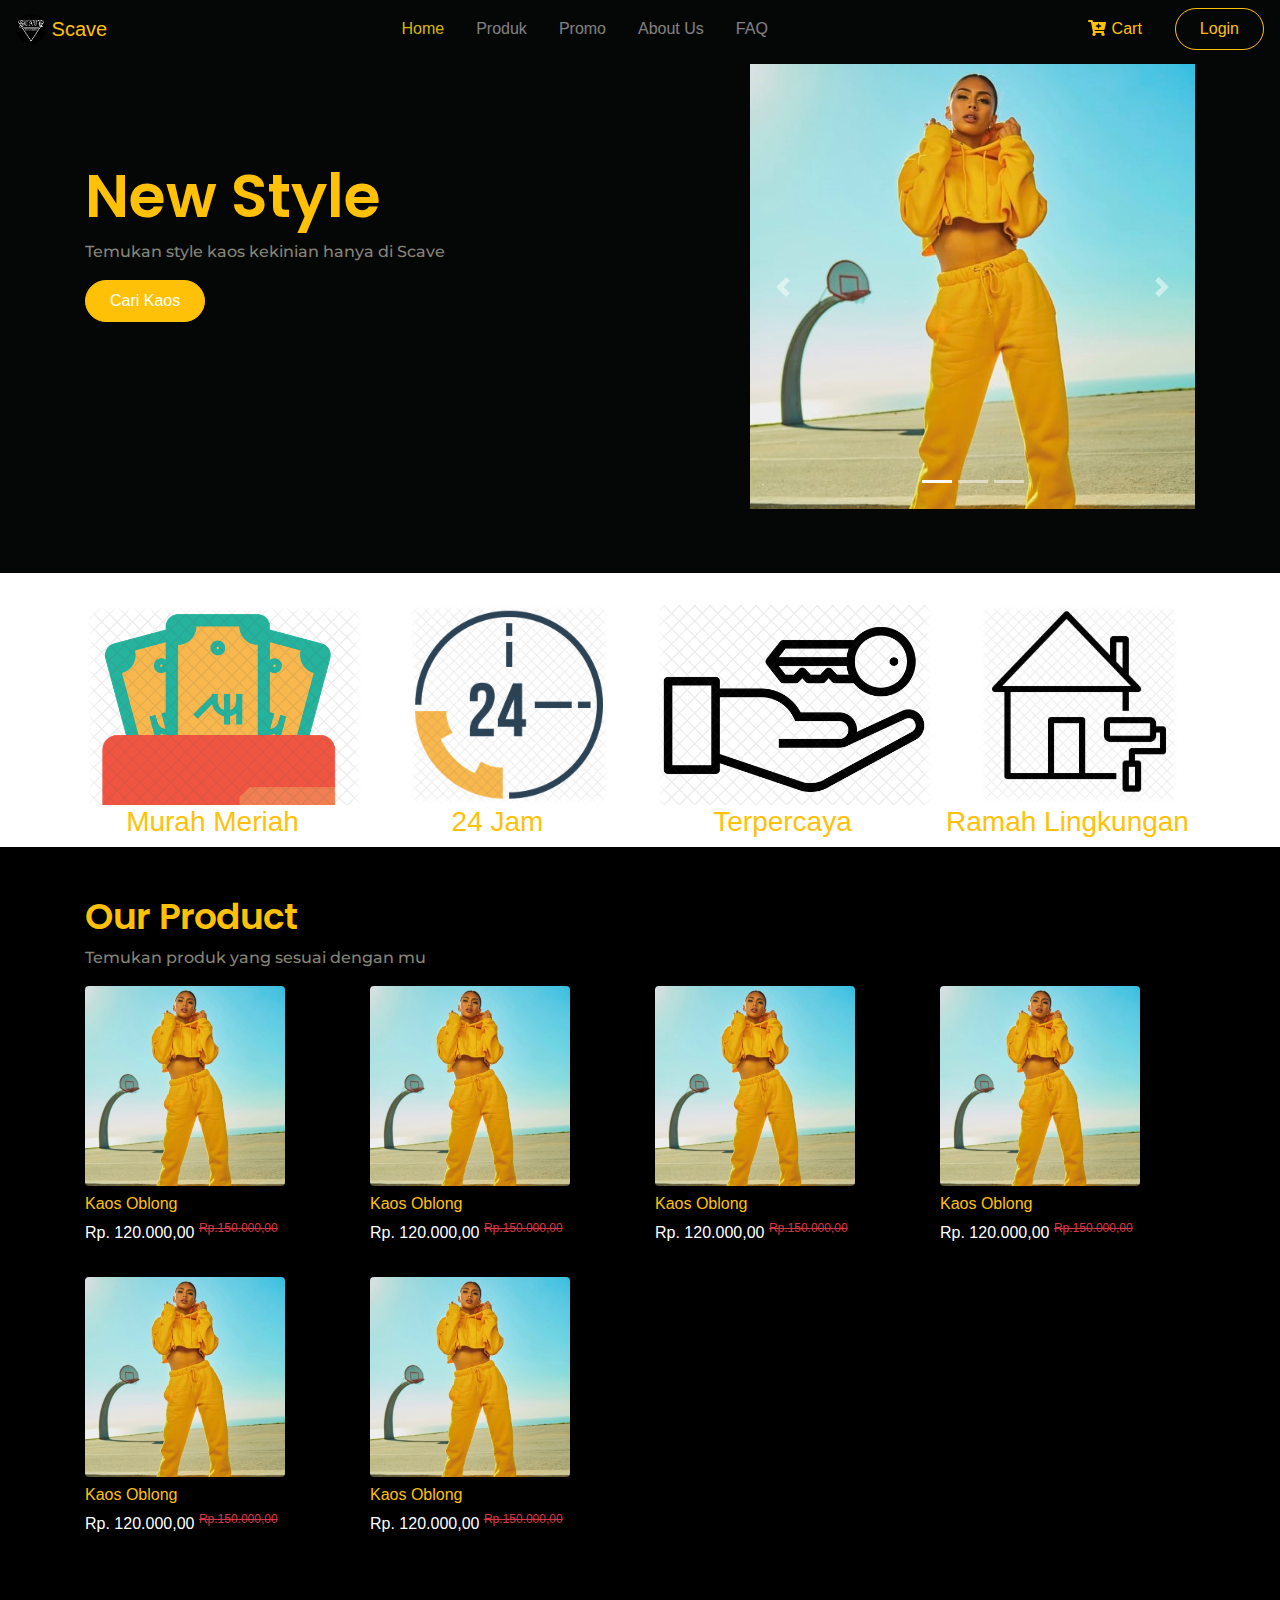
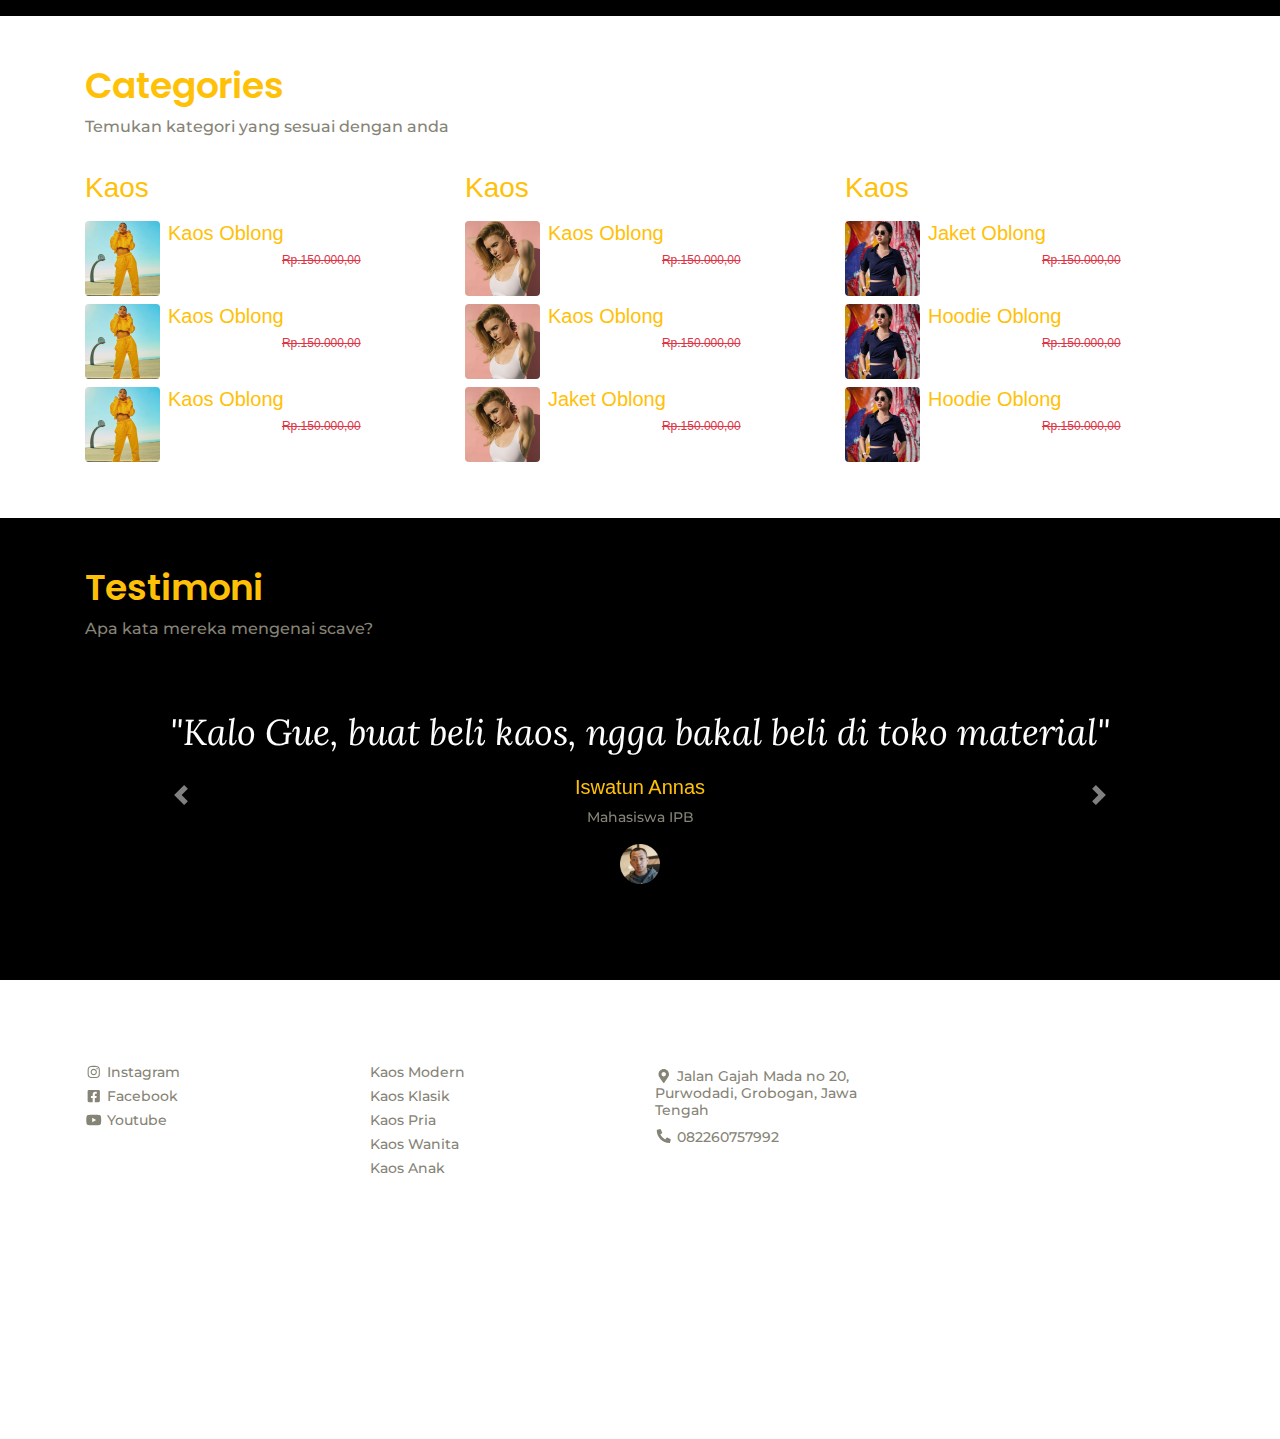
<file: index.html>
<!DOCTYPE html>
<html lang="en">

<head>
  <meta charset="UTF-8" />
  <meta name="viewport" content="width=device-width, initial-scale=1.0" />
  <title>Toko Online</title>
  <link rel="stylesheet" href="css/bootstrap.min.css" />
  <link rel="stylesheet" href="fontawesome-free/css/all.min.css" />
  <link rel="stylesheet" href="css/main.css" />
  <link
    href="https://fonts.googleapis.com/css2?family=Montserrat:wght@300;500;700&family=Poppins:wght@300;500;600&display=swap"
    rel="stylesheet" />
  <link href="https://fonts.googleapis.com/css2?family=Lora:ital@1&display=swap" rel="stylesheet">
</head>

<body>
  <!-- Navbar -->
  <div class="container">
    <nav class="navbar fixed-top navbar-expand-lg navbar-dark" style="background-color: #050606;">
      <a class="navbar-brand text-warning" href="index.html">
        <img src="image/logo1.png" width="30px" class="rounded-circle d-inline-block align-top" alt="" loading="lazy" />
        Scave
      </a>
      <button class="navbar-toggler" type="button" data-toggle="collapse" data-target="#navbarNavAltMarkup"
        aria-controls="navbarNavAltMarkup" aria-expanded="false" aria-label="Toggle navigation">
        <span class="navbar-toggler-icon"></span>
      </button>
      <div class="collapse navbar-collapse d-lg-flex justify-content-center" id="navbarNavAltMarkup">
        <div class="navbar-nav">
          <a class="nav-item nav-link active mr-3" href="index.html">Home <span class="sr-only">(current)</span></a>
          <a class="nav-item nav-link mr-3" href="produk.html">Produk</a>
          <a class="nav-item nav-link mr-3" href="produk.html">Promo</a>
          <a class="nav-item nav-link mr-3" href="aboutUs.html">About Us</a>
          <a class="nav-item nav-link mr-3" href="faq.html">FAQ</a>
          <a href="" class="d-lg-none btn rounded-pill px-lg-4 py-lg-2 mr-lg-2 text-warning"><i
              class="fas fa-fw fa-cart-plus"></i>
            Cart</a>
          <a href="" class="d-lg-none btn btn-outline-warning rounded-pill px-lg-4 py-lg-2">Login</a>
        </div>
      </div>
      <div class="d-none d-lg-flex justify-content-end">
        <a href="cart.html" class="btn rounded-pill px-lg-4 py-lg-2 mr-lg-2 text-warning"><i
            class="fas fa-fw fa-cart-plus"></i>
          Cart</a>
        <a href="login.html" class="btn btn-outline-warning rounded-pill px-lg-4 py-lg-2">Login</a>
      </div>

    </nav>
  </div>
  <!-- End of Navbar -->
  <!-- Hero Banner -->
  <div class="jumbotron jumbotron-fluid" style="background-color: #050606;">
    <div class="container">
      <div class="row">
        <div class="col mt-md-5">
          <h1 class="display-4 text-header text-warning mt-5">New Style</h1>
          <p class="lead">
            Temukan style kaos kekinian hanya di Scave
          </p>
          <a href="" class="btn btn-warning text-white rounded-pill py-2 px-4">Cari Kaos</a>
        </div>
        <div class="col-5 d-none d-lg-flex">
          <div id="heroslider" class="carousel slide" data-ride="carousel">
            <ol class="carousel-indicators">
              <li data-target="#heroslider" data-slide-to="0" class="active"></li>
              <li data-target="#heroslider" data-slide-to="1"></li>
              <li data-target="#heroslider" data-slide-to="2"></li>
            </ol>
            <div class="carousel-inner">
              <div class="carousel-item active">
                <img src="image/one.jpg" class="d-block w-100" alt="..." />
              </div>
              <div class="carousel-item">
                <img src="image/two.jpg" class="d-block w-100" alt="..." />
              </div>
              <div class="carousel-item">
                <img src="image/tri.jpg" class="d-block w-100" alt="..." />
              </div>
            </div>
            <a class="carousel-control-prev" href="#heroslider" role="button" data-slide="prev">
              <span class="carousel-control-prev-icon" aria-hidden="true"></span>
              <span class="sr-only">Previous</span>
            </a>
            <a class="carousel-control-next" href="#heroslider" role="button" data-slide="next">
              <span class="carousel-control-next-icon" aria-hidden="true"></span>
              <span class="sr-only">Next</span>
            </a>
          </div>
        </div>
      </div>
    </div>
  </div>
  <!-- End of Banner -->
  <!-- Benefits -->
  <section>
    <div class="container">
      <div class="row">
        <div class="col-lg-3 col-md-6 col-12">
          <img src="image/Rectangle 1.png" alt="">
          <h3 class="text-center text-warning">Murah Meriah</h3>
        </div>
        <div class="col-lg-3 col-md-6 col-12">
          <img src="image/Rectangle 2.png" alt="">
          <h3 class="text-center text-warning">24 Jam</h3>
        </div>
        <div class="col-lg-3 col-md-6 col-12">
          <img src="image/Rectangle 3.png" alt="">
          <h3 class="text-center text-warning">Terpercaya</h3>
        </div>
        <div class="col-lg-3 col-md-6 col-12">
          <img src="image/Rectangle 4.png" alt="">
          <h3 class="text-center text-warning">Ramah Lingkungan</h3>
        </div>
      </div>
    </div>
  </section>
  <!-- End of Benefits -->
  <!-- Produk -->
  <section style="background-color: black;">
    <div class="container produk pb-5">
      <div class="row">
        <div class="col">
          <h1 class="text-warning pt-5 text-header">Our Product</h1>
          <p class="text-scn">Temukan produk yang sesuai dengan mu</p>
        </div>
      </div>
      <div class="row">
        <div class="col-6 col-lg-3">
          <figure class="figure">
            <div class="produk-img">
              <img src="image/one.jpg" width="200px" class="figure-img img-fluid rounded" alt="Produk">
              <a href="" class="d-flex justify-content-center">
                <img src="image/detail.png" class="align-self-center" alt="">
              </a>
            </div>
            <figcaption class="figure-caption">
              <h5 class="text-warning">Kaos Oblong</h5>
            </figcaption>
            <p class="text-white">Rp. 120.000,00 <sup class="text-danger"><strike>Rp.150.000,00</strike></sup></p>
          </figure>
        </div>
        <div class="col-6 col-lg-3">
          <figure class="figure">
            <div class="produk-img">
              <img src="image/one.jpg" width="200px" class="figure-img img-fluid rounded" alt="Produk">
              <a href="" class="d-flex justify-content-center">
                <img src="image/detail.png" class="align-self-center" alt="">
              </a>
            </div>
            <figcaption class="figure-caption">
              <h5 class="text-warning">Kaos Oblong</h5>
            </figcaption>
            <p class="text-white">Rp. 120.000,00 <sup class="text-danger"><strike>Rp.150.000,00</strike></sup></p>
          </figure>
        </div>
        <div class="col-6 col-lg-3">
          <figure class="figure">
            <div class="produk-img">
              <img src="image/one.jpg" width="200px" class="figure-img img-fluid rounded" alt="Produk">
              <a href="" class="d-flex justify-content-center">
                <img src="image/detail.png" class="align-self-center" alt="">
              </a>
            </div>
            <figcaption class="figure-caption">
              <h5 class="text-warning">Kaos Oblong</h5>
            </figcaption>
            <p class="text-white">Rp. 120.000,00 <sup class="text-danger"><strike>Rp.150.000,00</strike></sup></p>
          </figure>
        </div>
        <div class="col-6 col-lg-3">
          <figure class="figure">
            <div class="produk-img">
              <img src="image/one.jpg" width="200px" class="figure-img img-fluid rounded" alt="Produk">
              <a href="" class="d-flex justify-content-center">
                <img src="image/detail.png" class="align-self-center" alt="">
              </a>
            </div>
            <figcaption class="figure-caption">
              <h5 class="text-warning">Kaos Oblong</h5>
            </figcaption>
            <p class="text-white">Rp. 120.000,00 <sup class="text-danger"><strike>Rp.150.000,00</strike></sup></p>
          </figure>
        </div>
        <div class="col-6 col-lg-3">
          <figure class="figure">
            <div class="produk-img">
              <img src="image/one.jpg" width="200px" class="figure-img img-fluid rounded" alt="Produk">
              <a href="" class="d-flex justify-content-center">
                <img src="image/detail.png" class="align-self-center" alt="">
              </a>
            </div>
            <figcaption class="figure-caption">
              <h5 class="text-warning">Kaos Oblong</h5>
            </figcaption>
            <p class="text-white">Rp. 120.000,00 <sup class="text-danger"><strike>Rp.150.000,00</strike></sup></p>
          </figure>
        </div>
        <div class="col-6 col-lg-3">
          <figure class="figure">
            <div class="produk-img">
              <img src="image/one.jpg" width="200px" class="figure-img img-fluid rounded" alt="Produk">
              <a href="" class="d-flex justify-content-center">
                <img src="image/detail.png" class="align-self-center" alt="">
              </a>
            </div>
            <figcaption class="figure-caption">
              <h5 class="text-warning">Kaos Oblong</h5>
            </figcaption>
            <p class="text-white">Rp. 120.000,00 <sup class="text-danger"><strike>Rp.150.000,00</strike></sup></p>
          </figure>
        </div>
      </div>
    </div>
  </section>
  <!-- End of Produk -->
  <!-- Cara Pesan -->
  <section class="pesan" style="background: url('image/background1.jpg'); background-attachment: fixed;">
    <div class="container py-5">
      <div class="row">
        <div class="col">
          <h1 class="text-warning text-header">Categories</h1>
          <p class="text-scn">Temukan kategori yang sesuai dengan anda</p>
        </div>
      </div>
      <div class="row">
        <!-- Kaos -->
        <div class="col-12 col-lg-4">
          <h3 class="text-warning my-3">Kaos</h3>
          <div class="media">
            <div class="produk-img">
              <img src="image/one.jpg" width="75px" class="figure-img img-fluid rounded" alt="Produk">
              <a href="" class="d-flex justify-content-center">
                <img src="image/detail.png" class="align-self-center" alt="">
              </a>
            </div>
            <div class="media-body ml-2">
              <h5><a class="mt-0 text-warning" href="">Kaos Oblong</a></h5>
              <p class="text-white">Rp. 120.000,00 <sup class="text-danger"><strike>Rp.150.000,00</strike></sup></p>
            </div>
          </div>
          <div class="media">
            <div class="produk-img">
              <img src="image/one.jpg" width="75px" class="figure-img img-fluid rounded" alt="Produk">
              <a href="" class="d-flex justify-content-center">
                <img src="image/detail.png" class="align-self-center" alt="">
              </a>
            </div>
            <div class="media-body ml-2">
              <h5><a class="mt-0 text-warning" href="">Kaos Oblong</a></h5>
              <p class="text-white">Rp. 120.000,00 <sup class="text-danger"><strike>Rp.150.000,00</strike></sup></p>
            </div>
          </div>
          <div class="media">
            <div class="produk-img">
              <img src="image/one.jpg" width="75px" class="figure-img img-fluid rounded" alt="Produk">
              <a href="" class="d-flex justify-content-center">
                <img src="image/detail.png" class="align-self-center" alt="">
              </a>
            </div>
            <div class="media-body ml-2">
              <h5><a class="mt-0 text-warning" href="">Kaos Oblong</a></h5>
              <p class="text-white">Rp. 120.000,00 <sup class="text-danger"><strike>Rp.150.000,00</strike></sup></p>
            </div>
          </div>
        </div>
        <!-- Jaket -->
        <div class="col-12 col-lg-4">
          <h3 class="text-warning my-3">Kaos</h3>
          <div class="media">
            <div class="produk-img">
              <img src="image/two.jpg" width="75px" class="figure-img img-fluid rounded" alt="Produk">
              <a href="" class="d-flex justify-content-center">
                <img src="image/detail.png" class="align-self-center" alt="">
              </a>
            </div>
            <div class="media-body ml-2">
              <h5><a class="mt-0 text-warning" href="">Kaos Oblong</a></h5>
              <p class="text-white">Rp. 120.000,00 <sup class="text-danger"><strike>Rp.150.000,00</strike></sup></p>
            </div>
          </div>
          <div class="media">
            <div class="produk-img">
              <img src="image/two.jpg" width="75px" class="figure-img img-fluid rounded" alt="Produk">
              <a href="" class="d-flex justify-content-center">
                <img src="image/detail.png" class="align-self-center" alt="">
              </a>
            </div>
            <div class="media-body ml-2">
              <h5><a class="mt-0 text-warning" href="">Kaos Oblong</a></h5>
              <p class="text-white">Rp. 120.000,00 <sup class="text-danger"><strike>Rp.150.000,00</strike></sup></p>
            </div>
          </div>
          <div class="media">
            <div class="produk-img">
              <img src="image/two.jpg" width="75px" class="figure-img img-fluid rounded" alt="Produk">
              <a href="" class="d-flex justify-content-center">
                <img src="image/detail.png" class="align-self-center" alt="">
              </a>
            </div>
            <div class="media-body ml-2">
              <h5><a class="mt-0 text-warning" href="">Jaket Oblong</a></h5>
              <p class="text-white">Rp. 120.000,00 <sup class="text-danger"><strike>Rp.150.000,00</strike></sup></p>
            </div>
          </div>
        </div>
        <!-- Hoodie -->
        <div class="col-12 col-lg-4">
          <h3 class="text-warning my-3">Kaos</h3>
          <div class="media">
            <div class="produk-img">
              <img src="image/tri.jpg" width="75px" class="figure-img img-fluid rounded" alt="Produk">
              <a href="" class="d-flex justify-content-center">
                <img src="image/detail.png" class="align-self-center" alt="">
              </a>
            </div>
            <div class="media-body ml-2">
              <h5><a class="mt-0 text-warning" href="">Jaket Oblong</a></h5>
              <p class="text-white">Rp. 120.000,00 <sup class="text-danger"><strike>Rp.150.000,00</strike></sup></p>
            </div>
          </div>
          <div class="media">
            <div class="produk-img">
              <img src="image/tri.jpg" width="75px" class="figure-img img-fluid rounded" alt="Produk">
              <a href="" class="d-flex justify-content-center">
                <img src="image/detail.png" class="align-self-center" alt="">
              </a>
            </div>
            <div class="media-body ml-2">
              <h5><a class="mt-0 text-warning" href="">Hoodie Oblong</a></h5>
              <p class="text-white">Rp. 120.000,00 <sup class="text-danger"><strike>Rp.150.000,00</strike></sup></p>
            </div>
          </div>
          <div class="media">
            <div class="produk-img">
              <img src="image/tri.jpg" width="75px" class="figure-img img-fluid rounded" alt="Produk">
              <a href="" class="d-flex justify-content-center">
                <img src="image/detail.png" class="align-self-center" alt="">
              </a>
            </div>
            <div class="media-body ml-2">
              <h5><a class="mt-0 text-warning" href="">Hoodie Oblong</a></h5>
              <p class="text-white">Rp. 120.000,00 <sup class="text-danger"><strike>Rp.150.000,00</strike></sup></p>
            </div>
          </div>
        </div>
      </div>
    </div>
  </section>
  <!-- End of Cara Pesan -->
  <!-- Testimoni -->
  <section class="testimoni" style="background: black;">
    <div class="container py-5">
      <div class="row">
        <div class="col">
          <h1 class="text-warning text-header">Testimoni</h1>
          <p class="text-scn">Apa kata mereka mengenai scave?</p>
        </div>
      </div>
      <div class="row">
        <div class="col">
          <div class="container py-5">
            <div id="carausel-testimoni" class="carousel slide" data-ride="carousel">
              <div class="carousel-inner">
                <div class="carousel-item active">
                  <div class="testimoni d-flex justify-content-center">
                    <blockquote class="text-testi">
                      "Kalo Gue, buat beli kaos, ngga bakal beli di toko material"
                    </blockquote>
                  </div>
                  <div class="d-flex justify-content-center">
                    <h5 class="text-warning">Iswatun Annas</h5>
                  </div>
                  <div class="d-flex justify-content-center">
                    <p class="text-bio">Mahasiswa IPB</p>
                  </div>
                  <div class="d-flex justify-content-center">
                    <img src="image/avatar-1@2x.png" width="40px" alt="">
                  </div>
                </div>
                <div class="carousel-item">
                  <div class="testimoni d-flex justify-content-center">
                    <blockquote class="text-testi">
                      "Bahannya sangat nyaman digunakan"
                    </blockquote>
                  </div>
                  <div class="d-flex justify-content-center">
                    <h5 class="text-warning">Ima</h5>
                  </div>
                  <div class="d-flex justify-content-center">
                    <p class="text-bio">Mahasiswa UMS</p>
                  </div>

                  <div class="d-flex justify-content-center">
                    <img src="image/avatar-2@2x.png" width="40px" alt="">
                  </div>
                </div>
                <div class="carousel-item">
                  <div class="testimoni d-flex justify-content-center">
                    <blockquote class="text-testi">
                      "Harganya sangat terjangkau, cocok untuk mahasiswa"
                    </blockquote>
                  </div>
                  <div class="d-flex justify-content-center">
                    <h5 class="text-warning">Dina</h5>
                  </div>
                  <div class="d-flex justify-content-center">
                    <p class="text-bio">Mahasiswa UGM</p>
                  </div>
                  <div class="d-flex justify-content-center">
                    <img src="image/avatar-3@2x.png" width="40px" alt="">
                  </div>
                </div>
              </div>
              <a class="carousel-control-prev" href="#carausel-testimoni" role="button" data-slide="prev">
                <span class="carousel-control-prev-icon" aria-hidden="true"></span>
                <span class="sr-only"> Previsious
                </span>
              </a>
              <a class="carousel-control-next" href="#carausel-testimoni" role="button" data-slide="next">
                <span class="carousel-control-next-icon" aria-hidden="true"></span>
                <span class="sr-only">Next
                </span>
              </a>
            </div>
          </div>
        </div>
      </div>
    </div>
  </section>
  <!-- End of Testimoni -->
  <!-- Footer -->
  <footer style="background: url('image/background1.jpg'); background-attachment: fixed;">
    <div class="container py-5">
      <div class="row">
        <div class="col-12 col-lg-3 kontak">
          <h5 class="text-white">Find Us</h5>
          <ul class="list-unstyled">
            <li>
              <a class="text-scn" href=""><i class="fab fa-fw fa-instagram"></i> Instagram</a>
            </li>
            <li>
              <a class="text-scn" href=""><i class="fab fa-fw fa-facebook-square"></i> Facebook</a>
            </li>
            <li>
              <a class="text-scn" href=""><i class="fab fa-fw fa-youtube"></i> Youtube</a>
            </li>
          </ul>
        </div>

        <div class="col-12 col-lg-3 kategori">
          <h5 class="text-white">Our Categories</h5>
          <ul class="list-unstyled">
            <li>
              <a class="text-scn" href="">Kaos Modern</a>
            </li>
            <li>
              <a class="text-scn" href="">Kaos Klasik</a>
            </li>
            <li>
              <a class="text-scn" href="">Kaos Pria</a>
            </li>
            <li>
              <a class="text-scn" href="">Kaos Wanita</a>
            </li>
            <li>
              <a class="text-scn" href="">Kaos Anak</a>
            </li>
          </ul>
        </div>

        <div class="col-12 col-lg-3 alamat">
          <p class="text-white">Contact Us</p>
          <h5 class="text-scn">
            <i class="fas fa-fw fa-map-marker-alt"></i> Jalan Gajah Mada no 20, Purwodadi, Grobogan, Jawa
            Tengah
          </h5>
          <p class="text-scn">
            <i class="fas fa-fw fa-phone-alt"></i> 082260757992
          </p>
        </div>
        <div class="col-sm-12 col-md maps">
          <iframe
            src="https://www.google.com/maps/embed?pb=!1m18!1m12!1m3!1d15837.249462119555!2d110.90949640000001!3d-7.0897429!2m3!1f0!2f0!3f0!3m2!1i1024!2i768!4f13.1!3m3!1m2!1s0x2e70b06e4da11ad9%3A0xe26062937729fd11!2sSMP%20Negeri%201%20Purwodadi!5e0!3m2!1sid!2sid!4v1594673122541!5m2!1sid!2sid"
            width="300" height="300" frameborder="0" style="border:0;" allowfullscreen="" aria-hidden="false"
            tabindex="0"></iframe>
        </div>
      </div>
      <div class="row pt-3">
        <div class="col d-flex justify-content-center">
          <p class="text-white">All Right Reserved @2020 by Toko Online</p>
        </div>
      </div>
    </div>
  </footer>
  <!-- End Of Footer -->
  <script src="js/jquery-3.5.1.min.js"></script>
  <!-- <script src="js/popper.js"></script> -->
  <script src="https://cdn.jsdelivr.net/npm/popper.js@1.16.0/dist/umd/popper.min.js"
    integrity="sha384-Q6E9RHvbIyZFJoft+2mJbHaEWldlvI9IOYy5n3zV9zzTtmI3UksdQRVvoxMfooAo"
    crossorigin="anonymous"></script>
  <script src="fontawesome-free/js/all.min.js"></script>
  <script src="js/bootstrap.min.js"></script>
</body>

</html>
</file>
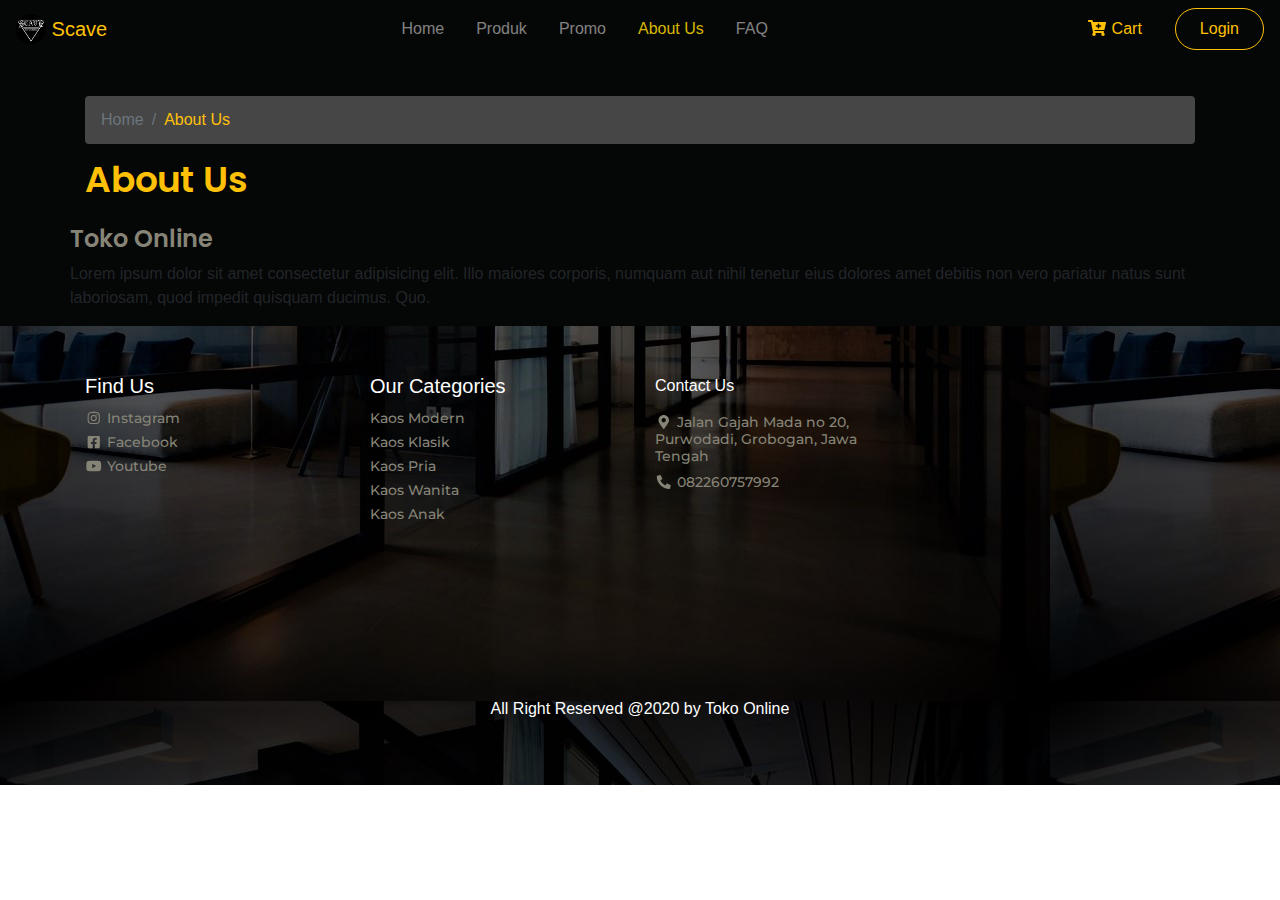
<file: aboutUs.html>
<!DOCTYPE html>
<html lang="en">

<head>
  <meta charset="UTF-8" />
  <meta name="viewport" content="width=device-width, initial-scale=1.0" />
  <title>Toko Online</title>
  <link rel="stylesheet" href="css/bootstrap.min.css" />
  <link rel="stylesheet" href="fontawesome-free/css/all.min.css" />
  <link rel="stylesheet" href="css/main.css" />
  <link
    href="https://fonts.googleapis.com/css2?family=Montserrat:wght@300;500;700&family=Poppins:wght@300;500;600&display=swap"
    rel="stylesheet" />
  <link href="https://fonts.googleapis.com/css2?family=Lora:ital@1&display=swap" rel="stylesheet">
</head>

<body>
  <!-- Navbar -->
  <div class="container">
    <nav class="navbar fixed-top navbar-expand-lg navbar-dark" style="background-color: #050606;">
      <a class="navbar-brand text-warning" href="index.html">
        <img src="image/logo1.png" width="30px" class="rounded-circle d-inline-block align-top" alt="" loading="lazy" />
        Scave
      </a>
      <button class="navbar-toggler" type="button" data-toggle="collapse" data-target="#navbarNavAltMarkup"
        aria-controls="navbarNavAltMarkup" aria-expanded="false" aria-label="Toggle navigation">
        <span class="navbar-toggler-icon"></span>
      </button>
      <div class="collapse navbar-collapse d-lg-flex justify-content-center" id="navbarNavAltMarkup">
        <div class="navbar-nav">
          <a class="nav-item nav-link mr-3" href="index.html">Home</a>
          <a class="nav-item nav-link mr-3" href="produk.html">Produk</a>
          <a class="nav-item nav-link mr-3" href="produk.html">Promo</a>
          <a class="nav-item nav-link active mr-3" href="aboutUs.html">About Us <span
              class="sr-only">(current)</span></a>
          <a class="nav-item nav-link mr-3" href="faq.html">FAQ</a>
          <a href="" class="d-lg-none btn rounded-pill px-lg-4 py-lg-2 mr-lg-2 text-warning"><i
              class="fas fa-fw fa-cart-plus"></i>
            Cart</a>
          <a href="" class="d-lg-none btn btn-outline-warning rounded-pill px-lg-4 py-lg-2">Login</a>
        </div>
      </div>
      <div class="d-none d-lg-flex justify-content-end">
        <a href="cart.html" class="btn rounded-pill px-lg-4 py-lg-2 mr-lg-2 text-warning"><i
            class="fas fa-fw fa-cart-plus"></i>
          Cart</a>
        <a href="login.html" class="btn btn-outline-warning rounded-pill px-lg-4 py-lg-2">Login</a>
      </div>

    </nav>
  </div>
  <!-- End of Navbar -->
  <section style="background-color: #050606;">
    <div class="container mt-5 pt-5">
      <div class="row">
        <div class="col-12">
          <nav aria-label="breadcrumb">
            <ol class="breadcrumb" style="background-color: #464646;">
              <li class="breadcrumb-item"><a class="text-secondary" href="#">Home</a></li>
              <li class="breadcrumb-item active text-warning" aria-current="page">About Us</li>
            </ol>
          </nav>
        </div>
      </div>
      <div class="row cart">
        <!-- Main Category -->
        <div class="col-lg-12 col-12" style="margin-top: -50px;">
          <div class="row">
            <div class="col">
              <h1 class="text-warning pt-5 text-header">About Us</h1>
            </div>
          </div>
          <div class="row mt-3">
            <h3 class="text-subheader">Toko Online</h3>
            <p class="text-description">Lorem ipsum dolor sit amet consectetur adipisicing elit. Illo maiores corporis,
              numquam aut nihil tenetur
              eius dolores amet debitis non vero pariatur natus sunt laboriosam, quod impedit quisquam ducimus. Quo.</p>
          </div>
        </div>

      </div>
    </div>
  </section>
  <!-- Footer -->
  <footer style="background: url('image/background1.jpg'); background-attachment: fixed;">
    <div class="container py-5">
      <div class="row">
        <div class="col-12 col-lg-3 kontak">
          <h5 class="text-white">Find Us</h5>
          <ul class="list-unstyled">
            <li>
              <a class="text-scn" href=""><i class="fab fa-fw fa-instagram"></i> Instagram</a>
            </li>
            <li>
              <a class="text-scn" href=""><i class="fab fa-fw fa-facebook-square"></i> Facebook</a>
            </li>
            <li>
              <a class="text-scn" href=""><i class="fab fa-fw fa-youtube"></i> Youtube</a>
            </li>
          </ul>
        </div>

        <div class="col-12 col-lg-3 kategori">
          <h5 class="text-white">Our Categories</h5>
          <ul class="list-unstyled">
            <li>
              <a class="text-scn" href="">Kaos Modern</a>
            </li>
            <li>
              <a class="text-scn" href="">Kaos Klasik</a>
            </li>
            <li>
              <a class="text-scn" href="">Kaos Pria</a>
            </li>
            <li>
              <a class="text-scn" href="">Kaos Wanita</a>
            </li>
            <li>
              <a class="text-scn" href="">Kaos Anak</a>
            </li>
          </ul>
        </div>

        <div class="col-12 col-lg-3 alamat">
          <p class="text-white">Contact Us</p>
          <h5 class="text-scn">
            <i class="fas fa-fw fa-map-marker-alt"></i> Jalan Gajah Mada no 20, Purwodadi, Grobogan, Jawa
            Tengah
          </h5>
          <p class="text-scn">
            <i class="fas fa-fw fa-phone-alt"></i> 082260757992
          </p>
        </div>
        <div class="col-sm-12 col-md maps">
          <iframe
            src="https://www.google.com/maps/embed?pb=!1m18!1m12!1m3!1d15837.249462119555!2d110.90949640000001!3d-7.0897429!2m3!1f0!2f0!3f0!3m2!1i1024!2i768!4f13.1!3m3!1m2!1s0x2e70b06e4da11ad9%3A0xe26062937729fd11!2sSMP%20Negeri%201%20Purwodadi!5e0!3m2!1sid!2sid!4v1594673122541!5m2!1sid!2sid"
            width="300" height="300" frameborder="0" style="border:0;" allowfullscreen="" aria-hidden="false"
            tabindex="0"></iframe>
        </div>
      </div>
      <div class="row pt-3">
        <div class="col d-flex justify-content-center">
          <p class="text-white">All Right Reserved @2020 by Toko Online</p>
        </div>
      </div>
    </div>
  </footer>
  <!-- End Of Footer -->
  <script src="js/jquery-3.5.1.min.js"></script>
  <!-- <script src="js/popper.js"></script> -->
  <script src="https://cdn.jsdelivr.net/npm/popper.js@1.16.0/dist/umd/popper.min.js"
    integrity="sha384-Q6E9RHvbIyZFJoft+2mJbHaEWldlvI9IOYy5n3zV9zzTtmI3UksdQRVvoxMfooAo"
    crossorigin="anonymous"></script>
  <script src="fontawesome-free/js/all.min.js"></script>
  <script src="js/bootstrap.min.js"></script>
</body>

</html>
</file>
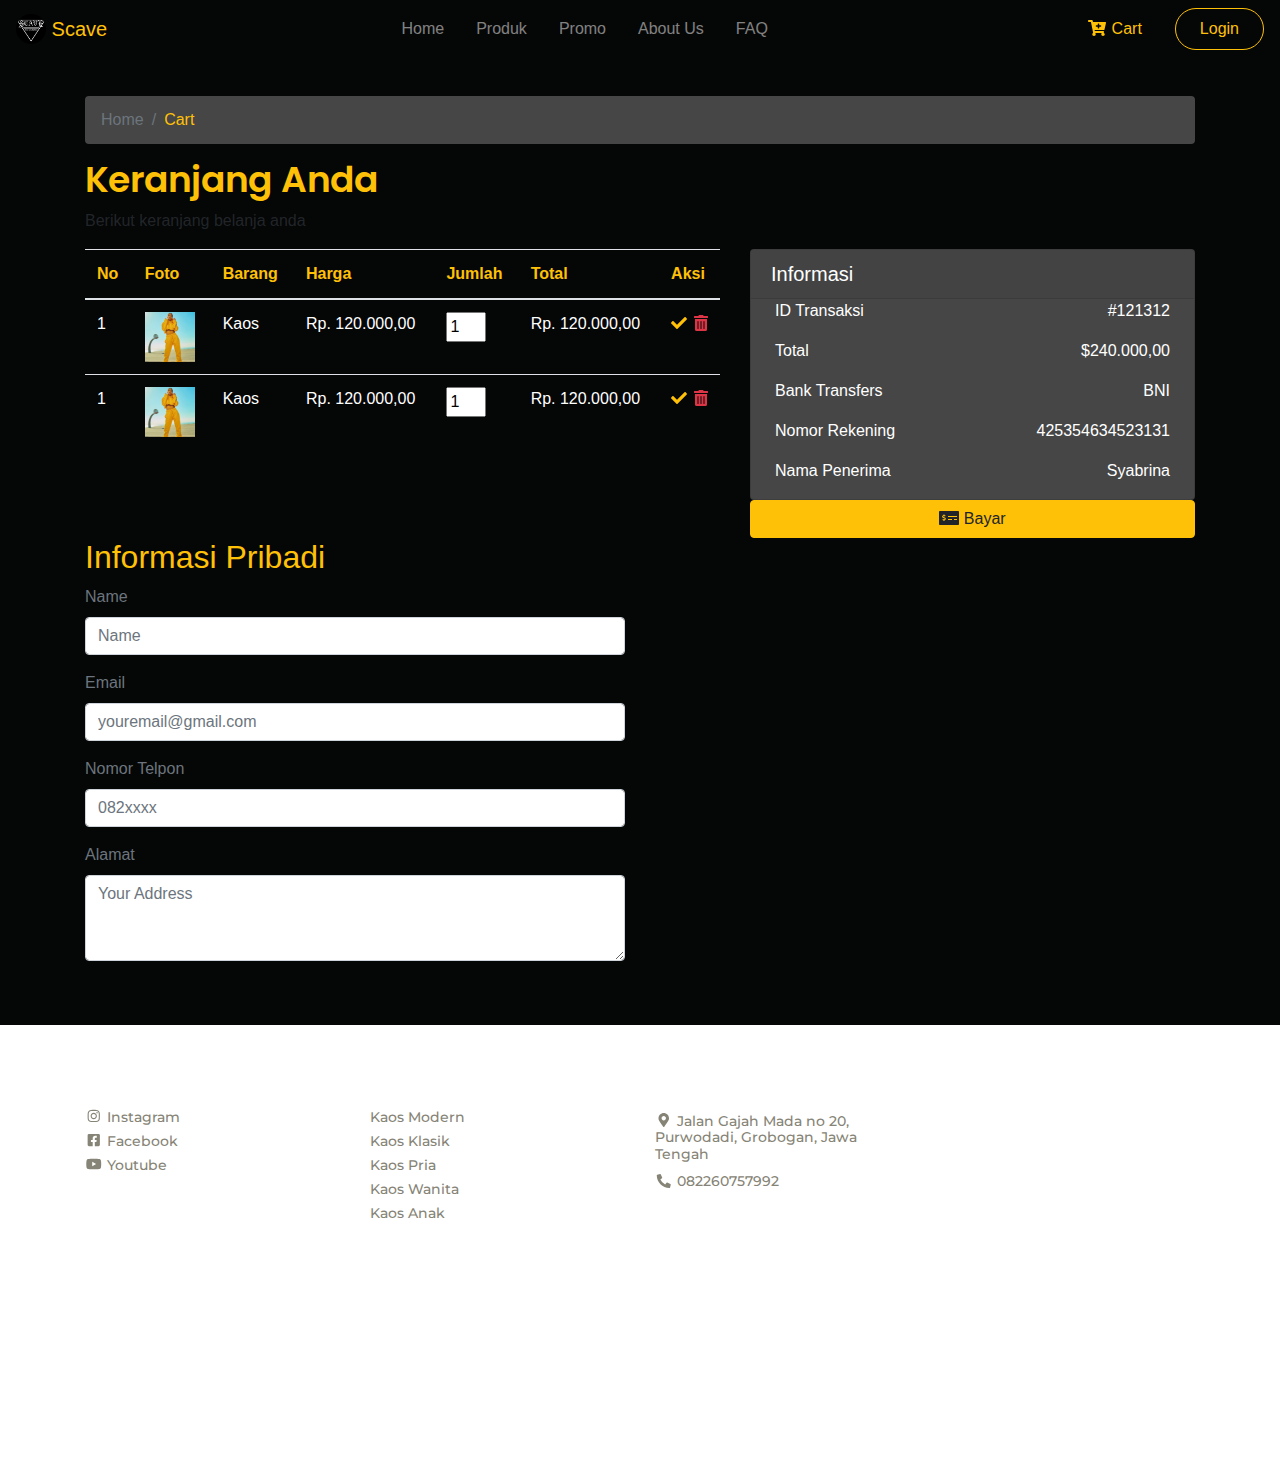
<file: cart.html>
<!DOCTYPE html>
<html lang="en">

<head>
  <meta charset="UTF-8" />
  <meta name="viewport" content="width=device-width, initial-scale=1.0" />
  <title>Toko Online</title>
  <link rel="stylesheet" href="css/bootstrap.min.css" />
  <link rel="stylesheet" href="fontawesome-free/css/all.min.css" />
  <link rel="stylesheet" href="css/main.css" />
  <link
    href="https://fonts.googleapis.com/css2?family=Montserrat:wght@300;500;700&family=Poppins:wght@300;500;600&display=swap"
    rel="stylesheet" />
  <link href="https://fonts.googleapis.com/css2?family=Lora:ital@1&display=swap" rel="stylesheet">
</head>

<body>
  <!-- Navbar -->
  <div class="container">
    <nav class="navbar fixed-top navbar-expand-lg navbar-dark" style="background-color: #050606;">
      <a class="navbar-brand text-warning" href="index.html">
        <img src="image/logo1.png" width="30px" class="rounded-circle d-inline-block align-top" alt="" loading="lazy" />
        Scave
      </a>
      <button class="navbar-toggler" type="button" data-toggle="collapse" data-target="#navbarNavAltMarkup"
        aria-controls="navbarNavAltMarkup" aria-expanded="false" aria-label="Toggle navigation">
        <span class="navbar-toggler-icon"></span>
      </button>
      <div class="collapse navbar-collapse d-lg-flex justify-content-center" id="navbarNavAltMarkup">
        <div class="navbar-nav">
          <a class="nav-item nav-link mr-3" href="index.html">Home</a>
          <a class="nav-item nav-link mr-3" href="produk.html">Produk</a>
          <a class="nav-item nav-link mr-3" href="produk.html">Promo</a>
          <a class="nav-item nav-link mr-3" href="aboutUs.html">About Us</a>
          <a class="nav-item nav-link mr-3" href="faq.html">FAQ</a>
          <a href="" class="d-lg-none btn rounded-pill px-lg-4 py-lg-2 mr-lg-2 text-warning"><i
              class="fas fa-fw fa-cart-plus"></i>
            Cart</a>
          <a href="" class="d-lg-none btn btn-outline-warning rounded-pill px-lg-4 py-lg-2">Login</a>
        </div>
      </div>
      <div class="d-none d-lg-flex justify-content-end">
        <a href="cart.html" class="btn rounded-pill px-lg-4 py-lg-2 mr-lg-2 text-warning"><i
            class="fas fa-fw fa-cart-plus"></i>
          Cart</a>
        <a href="login.html" class="btn btn-outline-warning rounded-pill px-lg-4 py-lg-2">Login</a>
      </div>

    </nav>
  </div>
  <!-- End of Navbar -->
  <section style="background-color: #050606;">
    <div class="container mt-5 pt-5">
      <div class="row">
        <div class="col-12">
          <nav aria-label="breadcrumb">
            <ol class="breadcrumb" style="background-color: #464646;">
              <li class="breadcrumb-item"><a class="text-secondary" href="#">Home</a></li>
              <li class="breadcrumb-item active text-warning" aria-current="page">Cart</li>
            </ol>
          </nav>
        </div>
      </div>
    </div>
  </section>
  <!-- Main -->
  <section style="background-color: #050606;">
    <div class="container pb-5">
      <div class="row cart">
        <div class="col-12" style="margin-top: -50px;">
          <div class="row">
            <div class="col">
              <h1 class="text-warning pt-5 text-header">Keranjang Anda</h1>
              <p class="text-scn">Berikut keranjang belanja anda</p>
            </div>
          </div>
        </div>
      </div>
      <!-- Checkout -->
      <div class="row cart">
        <div class="col-lg-7 col-12">
          <table class="table">
            <thead>
              <tr class="text-warning">
                <th>No</th>
                <th>Foto</th>
                <th>Barang</th>
                <th>Harga</th>
                <th>Jumlah</th>
                <th>Total</th>
                <th>Aksi</th>
              </tr>
            </thead>
            <tbody>
              <tr class="text-white">
                <td>1</td>
                <td>
                  <img src="image/one.jpg" width="50px" alt="">
                </td>
                <td>Kaos</td>
                <td>Rp. 120.000,00</td>
                <form action="">
                  <td><input type="number" name="jumlah" id="jumlah" min="1" max="10" value="1" style="width: 40px;">
                  </td>
                  <td>Rp. 120.000,00</td>
                  <td>
                    <div class="d-flex justify-content-between">
                      <a href=""><i class="fas fa-check text-warning"></i> </a>
                </form>
                <form action=""><a href=""><i class="fas fa-trash-alt text-danger"></i></a></form>
        </div>
        </td>
        </tr>
        <tr class="text-white">
          <td>1</td>
          <td>
            <img src="image/one.jpg" width="50px" alt="">
          </td>
          <td>Kaos</td>
          <td>Rp. 120.000,00</td>
          <form action="">
            <td><input type="number" name="jumlah" id="jumlah" min="1" max="10" value="1" style="width: 40px;"></td>
            <td>Rp. 120.000,00</td>
            <td>
              <div class="d-flex justify-content-between">
                <a href=""><i class="fas fa-check text-warning"></i> </a>
          </form>
          <form action=""><a href=""><i class="fas fa-trash-alt text-danger"></i></a></form>
      </div>
      </td>
      </tr>
      </tbody>
      </table>
    </div>
    <div class="col-lg-5 col-12">
      <div class="card text-white" style="background-color: #464646;">
        <h5 class="card-header">Informasi</h5>
        <div class="d-flex justify-content-between px-4">
          <p>ID Transaksi</p>
          <p>#121312</p>
        </div>
        <div class="d-flex justify-content-between px-4">
          <p>Total</p>
          <p>$240.000,00</p>
        </div>
        <div class="d-flex justify-content-between px-4">
          <p>Bank Transfers</p>
          <p>BNI</p>
        </div>
        <div class="d-flex justify-content-between px-4">
          <p>Nomor Rekening </p>
          <p>425354634523131</p>
        </div>
        <div class="d-flex justify-content-between px-4">
          <p>Nama Penerima</p>
          <p>Syabrina</p>
        </div>
      </div>
      <a href="#" class="btn btn-warning btn-block"><i class="fas fa-money-check-alt"></i> Bayar</a>
    </div>
    </div>
    <!-- Form -->
    <div class="row cart">
      <div class="col-6">
        <h2 class="text-warning">Informasi Pribadi</h2>
        <form action="" class="form">
          <div class="form-group">
            <label for="name" class="text-secondary">Name</label>
            <input type="text" id="name" placeholder="Name" class="form-control">
          </div>
          <div class="form-group">
            <label for="email" class="text-secondary">Email</label>
            <input type="email" id="email" placeholder="youremail@gmail.com" class="form-control">
          </div>
          <div class="form-group">
            <label for="no_telp" class="text-secondary">Nomor Telpon</label>
            <input type="text" id="no_telp" placeholder="082xxxx" class="form-control">
          </div>
          <div class="form-group">
            <label for="exampleFormControlTextarea1" class="text-secondary">Alamat</label>
            <textarea class="form-control" id="exampleFormControlTextarea1" rows="3"
              placeholder="Your Address"></textarea>
          </div>
        </form>
      </div>
    </div>
    </div>
  </section>
  <!-- Footer -->
  <footer style="background: url('image/background1.jpg'); background-attachment: fixed;">
    <div class="container py-5">
      <div class="row">
        <div class="col-12 col-lg-3 kontak">
          <h5 class="text-white">Find Us</h5>
          <ul class="list-unstyled">
            <li>
              <a class="text-scn" href=""><i class="fab fa-fw fa-instagram"></i> Instagram</a>
            </li>
            <li>
              <a class="text-scn" href=""><i class="fab fa-fw fa-facebook-square"></i> Facebook</a>
            </li>
            <li>
              <a class="text-scn" href=""><i class="fab fa-fw fa-youtube"></i> Youtube</a>
            </li>
          </ul>
        </div>

        <div class="col-12 col-lg-3 kategori">
          <h5 class="text-white">Our Categories</h5>
          <ul class="list-unstyled">
            <li>
              <a class="text-scn" href="">Kaos Modern</a>
            </li>
            <li>
              <a class="text-scn" href="">Kaos Klasik</a>
            </li>
            <li>
              <a class="text-scn" href="">Kaos Pria</a>
            </li>
            <li>
              <a class="text-scn" href="">Kaos Wanita</a>
            </li>
            <li>
              <a class="text-scn" href="">Kaos Anak</a>
            </li>
          </ul>
        </div>

        <div class="col-12 col-lg-3 alamat">
          <p class="text-white">Contact Us</p>
          <h5 class="text-scn">
            <i class="fas fa-fw fa-map-marker-alt"></i> Jalan Gajah Mada no 20, Purwodadi, Grobogan, Jawa
            Tengah
          </h5>
          <p class="text-scn">
            <i class="fas fa-fw fa-phone-alt"></i> 082260757992
          </p>
        </div>
        <div class="col-sm-12 col-md maps">
          <iframe
            src="https://www.google.com/maps/embed?pb=!1m18!1m12!1m3!1d15837.249462119555!2d110.90949640000001!3d-7.0897429!2m3!1f0!2f0!3f0!3m2!1i1024!2i768!4f13.1!3m3!1m2!1s0x2e70b06e4da11ad9%3A0xe26062937729fd11!2sSMP%20Negeri%201%20Purwodadi!5e0!3m2!1sid!2sid!4v1594673122541!5m2!1sid!2sid"
            width="300" height="300" frameborder="0" style="border:0;" allowfullscreen="" aria-hidden="false"
            tabindex="0"></iframe>
        </div>
      </div>
      <div class="row pt-3">
        <div class="col d-flex justify-content-center">
          <p class="text-white">All Right Reserved @2020 by Toko Online</p>
        </div>
      </div>
    </div>
  </footer>
  <!-- End Of Footer -->
  <script src="js/jquery-3.5.1.min.js"></script>
  <!-- <script src="js/popper.js"></script> -->
  <script src="https://cdn.jsdelivr.net/npm/popper.js@1.16.0/dist/umd/popper.min.js"
    integrity="sha384-Q6E9RHvbIyZFJoft+2mJbHaEWldlvI9IOYy5n3zV9zzTtmI3UksdQRVvoxMfooAo"
    crossorigin="anonymous"></script>
  <script src="fontawesome-free/js/all.min.js"></script>
  <script src="js/bootstrap.min.js"></script>
</body>

</html>
</file>
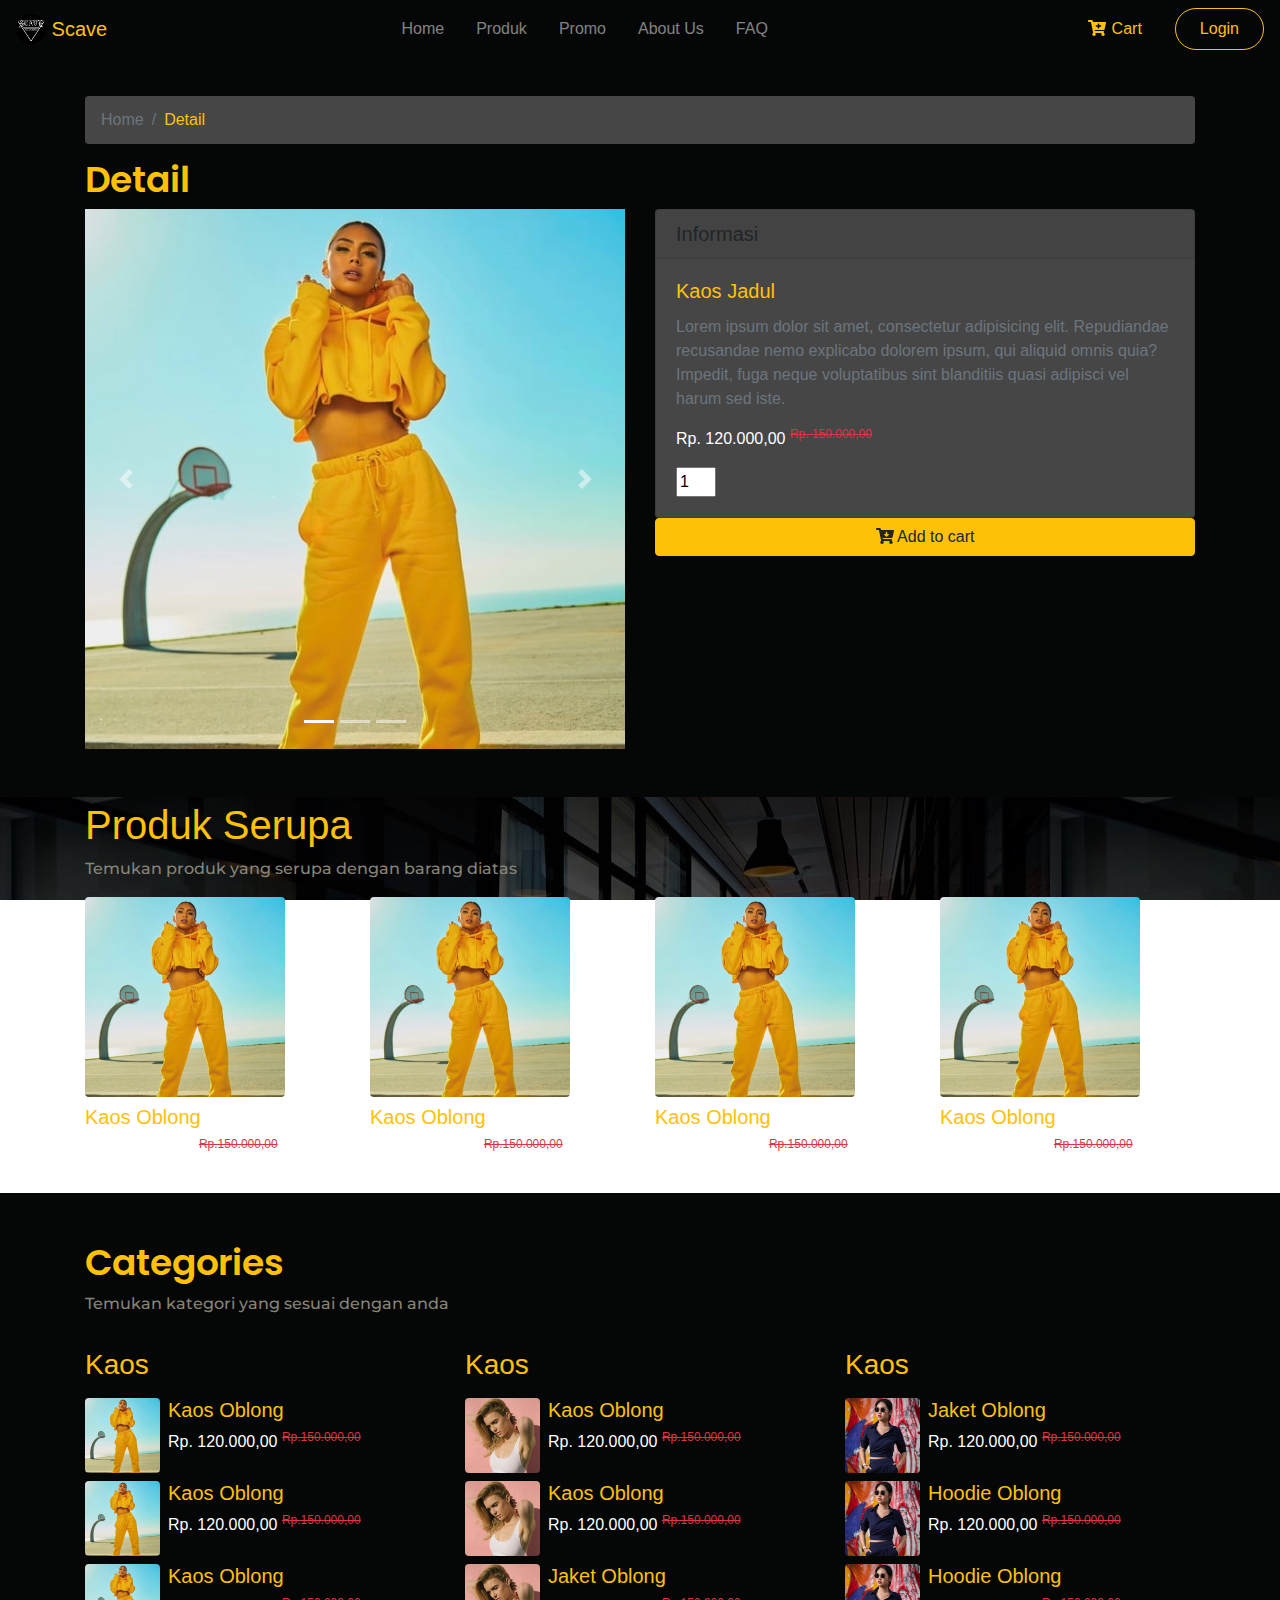
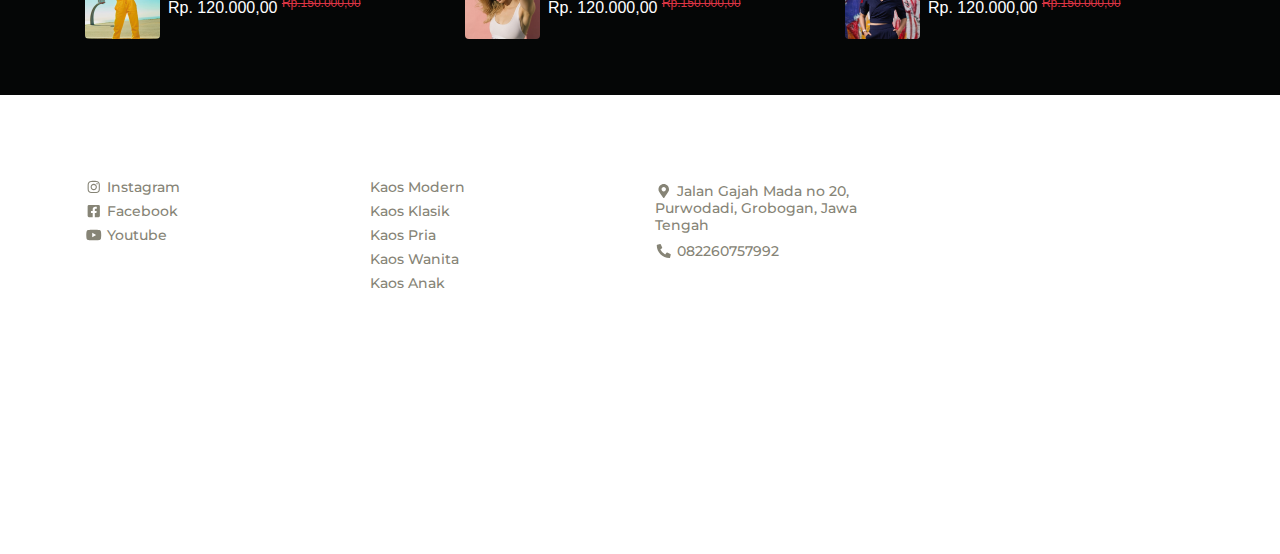
<file: detail.html>
<!DOCTYPE html>
<html lang="en">

<head>
  <meta charset="UTF-8" />
  <meta name="viewport" content="width=device-width, initial-scale=1.0" />
  <title>Toko Online</title>
  <link rel="stylesheet" href="css/bootstrap.min.css" />
  <link rel="stylesheet" href="fontawesome-free/css/all.min.css" />
  <link rel="stylesheet" href="css/main.css" />
  <link
    href="https://fonts.googleapis.com/css2?family=Montserrat:wght@300;500;700&family=Poppins:wght@300;500;600&display=swap"
    rel="stylesheet" />
  <link href="https://fonts.googleapis.com/css2?family=Lora:ital@1&display=swap" rel="stylesheet">
</head>

<body>
  <!-- Navbar -->
  <div class="container">
    <nav class="navbar fixed-top navbar-expand-lg navbar-dark" style="background-color: #050606;">
      <a class="navbar-brand text-warning" href="index.html">
        <img src="image/logo1.png" width="30px" class="rounded-circle d-inline-block align-top" alt="" loading="lazy" />
        Scave
      </a>
      <button class="navbar-toggler" type="button" data-toggle="collapse" data-target="#navbarNavAltMarkup"
        aria-controls="navbarNavAltMarkup" aria-expanded="false" aria-label="Toggle navigation">
        <span class="navbar-toggler-icon"></span>
      </button>
      <div class="collapse navbar-collapse d-lg-flex justify-content-center" id="navbarNavAltMarkup">
        <div class="navbar-nav">
          <a class="nav-item nav-link mr-3" href="index.html">Home</a>
          <a class="nav-item nav-link mr-3" href="produk.html">Produk</a>
          <a class="nav-item nav-link mr-3" href="produk.html">Promo</a>
          <a class="nav-item nav-link mr-3" href="aboutUs.html">About Us</a>
          <a class="nav-item nav-link mr-3" href="faq.html">FAQ</a>
          <a href="" class="d-lg-none btn rounded-pill px-lg-4 py-lg-2 mr-lg-2 text-warning"><i
              class="fas fa-fw fa-cart-plus"></i>
            Cart</a>
          <a href="" class="d-lg-none btn btn-outline-warning rounded-pill px-lg-4 py-lg-2">Login</a>
        </div>
      </div>
      <div class="d-none d-lg-flex justify-content-end">
        <a href="cart.html" class="btn rounded-pill px-lg-4 py-lg-2 mr-lg-2 text-warning"><i
            class="fas fa-fw fa-cart-plus"></i>
          Cart</a>
        <a href="login.html" class="btn btn-outline-warning rounded-pill px-lg-4 py-lg-2">Login</a>
      </div>

    </nav>
  </div>
  <!-- End of Navbar -->
  <section style="background-color: #050606;">
    <div class="container mt-5 pt-5">
      <div class="row">
        <div class="col-12">
          <nav aria-label="breadcrumb">
            <ol class="breadcrumb" style="background-color: #464646;">
              <li class="breadcrumb-item"><a class="text-secondary" href="#">Home</a></li>
              <li class="breadcrumb-item active text-warning" aria-current="page">Detail</li>
            </ol>
          </nav>
        </div>
      </div>
      <div class="row cart">
        <!-- Main Category -->
        <div class="col-lg-12 col-12" style="margin-top: -50px;">
          <div class="row">
            <div class="col">
              <h1 class="text-warning pt-5 text-header">Detail</h1>
            </div>
          </div>
          <div class="row">
            <div class="col-6 mb-5">
              <div id="carouselExampleIndicators" class="carousel slide" data-ride="carousel">
                <ol class="carousel-indicators">
                  <li data-target="#carouselExampleIndicators" data-slide-to="0" class="active"></li>
                  <li data-target="#carouselExampleIndicators" data-slide-to="1"></li>
                  <li data-target="#carouselExampleIndicators" data-slide-to="2"></li>
                </ol>
                <div class="carousel-inner">
                  <div class="carousel-item active">
                    <img src="image/one.jpg" class="d-block w-100" alt="...">
                  </div>
                  <div class="carousel-item">
                    <img src="image/tri.jpg" class="d-block w-100" alt="...">
                  </div>
                  <div class="carousel-item">
                    <img src="image/two.jpg" class="d-block w-100" alt="...">
                  </div>
                </div>
                <a class="carousel-control-prev" href="#carouselExampleIndicators" role="button" data-slide="prev">
                  <span class="carousel-control-prev-icon" aria-hidden="true"></span>
                  <span class="sr-only">Previous</span>
                </a>
                <a class="carousel-control-next" href="#carouselExampleIndicators" role="button" data-slide="next">
                  <span class="carousel-control-next-icon" aria-hidden="true"></span>
                  <span class="sr-only">Next</span>
                </a>
              </div>
            </div>
            <div class="col-6">
              <div class="card" style="background-color: #464646;">
                <h5 class="card-header">Informasi</h5>
                <div class="card-body">
                  <h5 class="card-title text-warning">Kaos Jadul</h5>
                  <p class="card-text text-secondary deskripsi">Lorem ipsum dolor sit amet, consectetur adipisicing
                    elit. Repudiandae
                    recusandae
                    nemo explicabo dolorem ipsum, qui aliquid omnis quia? Impedit, fuga neque voluptatibus sint
                    blanditiis quasi adipisci vel harum sed iste.</p>
                  <p>
                    <span class="text-white">Rp. 120.000,00 </span><sup class="text-danger"><strike>Rp.
                        150.000,00</strike></sup>
                  </p>
                  <form action="cart.html">
                    <input type="number" name="jumlah" id="jumlah" min="1" max="10" value="1" style="width: 40px;">
                </div>
              </div>
              <a href="cart.html" class="btn btn-warning btn-block"><i class="fas fa-cart-arrow-down"></i> Add to
                cart</a>
              </form>
            </div>
          </div>
        </div>

      </div>
    </div>
  </section>
  <!-- Produk serupa -->
  <section id="serupa" class="serupa" style="background: url('image/background1.jpg'); background-attachment: fixed;">
    <div class="container">
      <div class="row">
        <div class="col">
          <h1 class="text-warning pt-1 text-header">Produk Serupa</h1>
          <p class="text-scn">Temukan produk yang serupa dengan barang diatas</p>
        </div>
      </div>
      <div class="row">
        <div class="col-6 col-lg-3">
          <figure class="figure">
            <div class="produk-img">
              <img src="image/one.jpg" width="200px" class="figure-img img-fluid rounded" alt="Produk">
              <a href="" class="d-flex justify-content-center">
                <img src="image/detail.png" class="align-self-center" alt="">
              </a>
            </div>
            <figcaption class="figure-caption">
              <h5 class="text-warning">Kaos Oblong</h5>
            </figcaption>
            <p class="text-white">Rp. 120.000,00 <sup class="text-danger"><strike>Rp.150.000,00</strike></sup></p>
          </figure>
        </div>
        <div class="col-6 col-lg-3">
          <figure class="figure">
            <div class="produk-img">
              <img src="image/one.jpg" width="200px" class="figure-img img-fluid rounded" alt="Produk">
              <a href="" class="d-flex justify-content-center">
                <img src="image/detail.png" class="align-self-center" alt="">
              </a>
            </div>
            <figcaption class="figure-caption">
              <h5 class="text-warning">Kaos Oblong</h5>
            </figcaption>
            <p class="text-white">Rp. 120.000,00 <sup class="text-danger"><strike>Rp.150.000,00</strike></sup></p>
          </figure>
        </div>
        <div class="col-6 col-lg-3">
          <figure class="figure">
            <div class="produk-img">
              <img src="image/one.jpg" width="200px" class="figure-img img-fluid rounded" alt="Produk">
              <a href="" class="d-flex justify-content-center">
                <img src="image/detail.png" class="align-self-center" alt="">
              </a>
            </div>
            <figcaption class="figure-caption">
              <h5 class="text-warning">Kaos Oblong</h5>
            </figcaption>
            <p class="text-white">Rp. 120.000,00 <sup class="text-danger"><strike>Rp.150.000,00</strike></sup></p>
          </figure>
        </div>
        <div class="col-6 col-lg-3">
          <figure class="figure">
            <div class="produk-img">
              <img src="image/one.jpg" width="200px" class="figure-img img-fluid rounded" alt="Produk">
              <a href="" class="d-flex justify-content-center">
                <img src="image/detail.png" class="align-self-center" alt="">
              </a>
            </div>
            <figcaption class="figure-caption">
              <h5 class="text-warning">Kaos Oblong</h5>
            </figcaption>
            <p class="text-white">Rp. 120.000,00 <sup class="text-danger"><strike>Rp.150.000,00</strike></sup></p>
          </figure>
        </div>

      </div>
    </div>
  </section>
  <!-- Produk Kategori -->
  <section class="pesan" style="background-color: #050606; background-attachment: fixed;">
    <div class="container py-5">
      <div class="row">
        <div class="col">
          <h1 class="text-warning text-header">Categories</h1>
          <p class="text-scn">Temukan kategori yang sesuai dengan anda</p>
        </div>
      </div>
      <div class="row">
        <!-- Kaos -->
        <div class="col-12 col-lg-4">
          <h3 class="text-warning my-3">Kaos</h3>
          <div class="media">
            <div class="produk-img">
              <img src="image/one.jpg" width="75px" class="figure-img img-fluid rounded" alt="Produk">
              <a href="" class="d-flex justify-content-center">
                <img src="image/detail.png" class="align-self-center" alt="">
              </a>
            </div>
            <div class="media-body ml-2">
              <h5><a class="mt-0 text-warning" href="">Kaos Oblong</a></h5>
              <p class="text-white">Rp. 120.000,00 <sup class="text-danger"><strike>Rp.150.000,00</strike></sup></p>
            </div>
          </div>
          <div class="media">
            <div class="produk-img">
              <img src="image/one.jpg" width="75px" class="figure-img img-fluid rounded" alt="Produk">
              <a href="" class="d-flex justify-content-center">
                <img src="image/detail.png" class="align-self-center" alt="">
              </a>
            </div>
            <div class="media-body ml-2">
              <h5><a class="mt-0 text-warning" href="">Kaos Oblong</a></h5>
              <p class="text-white">Rp. 120.000,00 <sup class="text-danger"><strike>Rp.150.000,00</strike></sup></p>
            </div>
          </div>
          <div class="media">
            <div class="produk-img">
              <img src="image/one.jpg" width="75px" class="figure-img img-fluid rounded" alt="Produk">
              <a href="" class="d-flex justify-content-center">
                <img src="image/detail.png" class="align-self-center" alt="">
              </a>
            </div>
            <div class="media-body ml-2">
              <h5><a class="mt-0 text-warning" href="">Kaos Oblong</a></h5>
              <p class="text-white">Rp. 120.000,00 <sup class="text-danger"><strike>Rp.150.000,00</strike></sup></p>
            </div>
          </div>
        </div>
        <!-- Jaket -->
        <div class="col-12 col-lg-4">
          <h3 class="text-warning my-3">Kaos</h3>
          <div class="media">
            <div class="produk-img">
              <img src="image/two.jpg" width="75px" class="figure-img img-fluid rounded" alt="Produk">
              <a href="" class="d-flex justify-content-center">
                <img src="image/detail.png" class="align-self-center" alt="">
              </a>
            </div>
            <div class="media-body ml-2">
              <h5><a class="mt-0 text-warning" href="">Kaos Oblong</a></h5>
              <p class="text-white">Rp. 120.000,00 <sup class="text-danger"><strike>Rp.150.000,00</strike></sup></p>
            </div>
          </div>
          <div class="media">
            <div class="produk-img">
              <img src="image/two.jpg" width="75px" class="figure-img img-fluid rounded" alt="Produk">
              <a href="" class="d-flex justify-content-center">
                <img src="image/detail.png" class="align-self-center" alt="">
              </a>
            </div>
            <div class="media-body ml-2">
              <h5><a class="mt-0 text-warning" href="">Kaos Oblong</a></h5>
              <p class="text-white">Rp. 120.000,00 <sup class="text-danger"><strike>Rp.150.000,00</strike></sup></p>
            </div>
          </div>
          <div class="media">
            <div class="produk-img">
              <img src="image/two.jpg" width="75px" class="figure-img img-fluid rounded" alt="Produk">
              <a href="" class="d-flex justify-content-center">
                <img src="image/detail.png" class="align-self-center" alt="">
              </a>
            </div>
            <div class="media-body ml-2">
              <h5><a class="mt-0 text-warning" href="">Jaket Oblong</a></h5>
              <p class="text-white">Rp. 120.000,00 <sup class="text-danger"><strike>Rp.150.000,00</strike></sup></p>
            </div>
          </div>
        </div>
        <!-- Hoodie -->
        <div class="col-12 col-lg-4">
          <h3 class="text-warning my-3">Kaos</h3>
          <div class="media">
            <div class="produk-img">
              <img src="image/tri.jpg" width="75px" class="figure-img img-fluid rounded" alt="Produk">
              <a href="" class="d-flex justify-content-center">
                <img src="image/detail.png" class="align-self-center" alt="">
              </a>
            </div>
            <div class="media-body ml-2">
              <h5><a class="mt-0 text-warning" href="">Jaket Oblong</a></h5>
              <p class="text-white">Rp. 120.000,00 <sup class="text-danger"><strike>Rp.150.000,00</strike></sup></p>
            </div>
          </div>
          <div class="media">
            <div class="produk-img">
              <img src="image/tri.jpg" width="75px" class="figure-img img-fluid rounded" alt="Produk">
              <a href="" class="d-flex justify-content-center">
                <img src="image/detail.png" class="align-self-center" alt="">
              </a>
            </div>
            <div class="media-body ml-2">
              <h5><a class="mt-0 text-warning" href="">Hoodie Oblong</a></h5>
              <p class="text-white">Rp. 120.000,00 <sup class="text-danger"><strike>Rp.150.000,00</strike></sup></p>
            </div>
          </div>
          <div class="media">
            <div class="produk-img">
              <img src="image/tri.jpg" width="75px" class="figure-img img-fluid rounded" alt="Produk">
              <a href="" class="d-flex justify-content-center">
                <img src="image/detail.png" class="align-self-center" alt="">
              </a>
            </div>
            <div class="media-body ml-2">
              <h5><a class="mt-0 text-warning" href="">Hoodie Oblong</a></h5>
              <p class="text-white">Rp. 120.000,00 <sup class="text-danger"><strike>Rp.150.000,00</strike></sup></p>
            </div>
          </div>
        </div>
      </div>
    </div>
  </section>
  <!-- Footer -->
  <footer style="background: url('image/background1.jpg'); background-attachment: fixed;">
    <div class="container py-5">
      <div class="row">
        <div class="col-12 col-lg-3 kontak">
          <h5 class="text-white">Find Us</h5>
          <ul class="list-unstyled">
            <li>
              <a class="text-scn" href=""><i class="fab fa-fw fa-instagram"></i> Instagram</a>
            </li>
            <li>
              <a class="text-scn" href=""><i class="fab fa-fw fa-facebook-square"></i> Facebook</a>
            </li>
            <li>
              <a class="text-scn" href=""><i class="fab fa-fw fa-youtube"></i> Youtube</a>
            </li>
          </ul>
        </div>

        <div class="col-12 col-lg-3 kategori">
          <h5 class="text-white">Our Categories</h5>
          <ul class="list-unstyled">
            <li>
              <a class="text-scn" href="">Kaos Modern</a>
            </li>
            <li>
              <a class="text-scn" href="">Kaos Klasik</a>
            </li>
            <li>
              <a class="text-scn" href="">Kaos Pria</a>
            </li>
            <li>
              <a class="text-scn" href="">Kaos Wanita</a>
            </li>
            <li>
              <a class="text-scn" href="">Kaos Anak</a>
            </li>
          </ul>
        </div>

        <div class="col-12 col-lg-3 alamat">
          <p class="text-white">Contact Us</p>
          <h5 class="text-scn">
            <i class="fas fa-fw fa-map-marker-alt"></i> Jalan Gajah Mada no 20, Purwodadi, Grobogan, Jawa
            Tengah
          </h5>
          <p class="text-scn">
            <i class="fas fa-fw fa-phone-alt"></i> 082260757992
          </p>
        </div>
        <div class="col-sm-12 col-md maps">
          <iframe
            src="https://www.google.com/maps/embed?pb=!1m18!1m12!1m3!1d15837.249462119555!2d110.90949640000001!3d-7.0897429!2m3!1f0!2f0!3f0!3m2!1i1024!2i768!4f13.1!3m3!1m2!1s0x2e70b06e4da11ad9%3A0xe26062937729fd11!2sSMP%20Negeri%201%20Purwodadi!5e0!3m2!1sid!2sid!4v1594673122541!5m2!1sid!2sid"
            width="300" height="300" frameborder="0" style="border:0;" allowfullscreen="" aria-hidden="false"
            tabindex="0"></iframe>
        </div>
      </div>
      <div class="row pt-3">
        <div class="col d-flex justify-content-center">
          <p class="text-white">All Right Reserved @2020 by Toko Online</p>
        </div>
      </div>
    </div>
  </footer>
  <!-- End Of Footer -->
  <script src="js/jquery-3.5.1.min.js"></script>
  <!-- <script src="js/popper.js"></script> -->
  <script src="https://cdn.jsdelivr.net/npm/popper.js@1.16.0/dist/umd/popper.min.js"
    integrity="sha384-Q6E9RHvbIyZFJoft+2mJbHaEWldlvI9IOYy5n3zV9zzTtmI3UksdQRVvoxMfooAo"
    crossorigin="anonymous"></script>
  <script src="fontawesome-free/js/all.min.js"></script>
  <script src="js/bootstrap.min.js"></script>
</body>

</html>
</file>
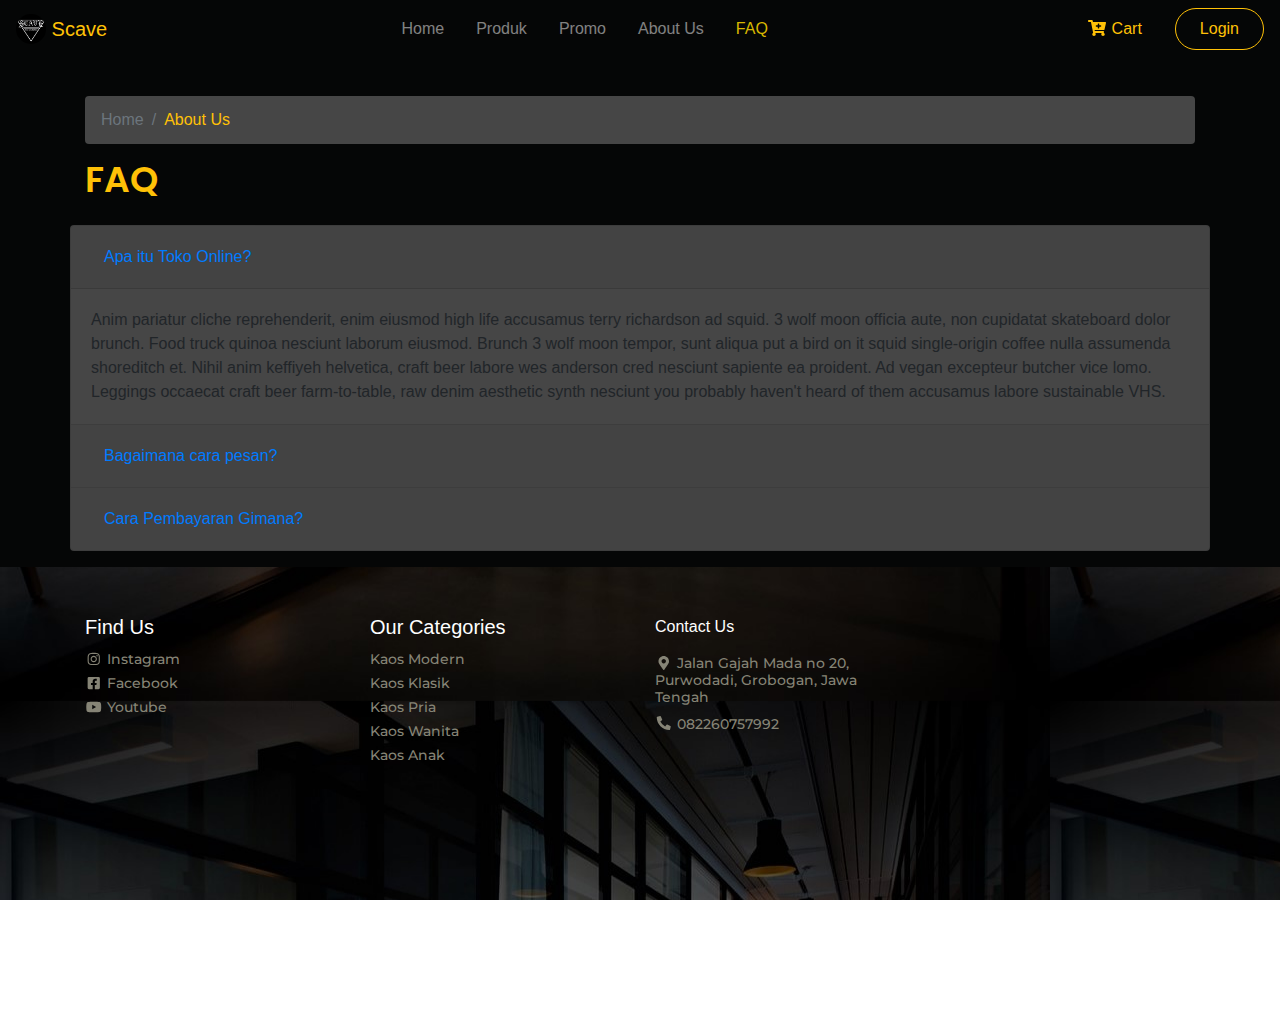
<file: faq.html>
<!DOCTYPE html>
<html lang="en">

<head>
    <meta charset="UTF-8" />
    <meta name="viewport" content="width=device-width, initial-scale=1.0" />
    <title>Toko Online</title>
    <link rel="stylesheet" href="css/bootstrap.min.css" />
    <link rel="stylesheet" href="fontawesome-free/css/all.min.css" />
    <link rel="stylesheet" href="css/main.css" />
    <link
        href="https://fonts.googleapis.com/css2?family=Montserrat:wght@300;500;700&family=Poppins:wght@300;500;600&display=swap"
        rel="stylesheet" />
    <link href="https://fonts.googleapis.com/css2?family=Lora:ital@1&display=swap" rel="stylesheet">
</head>

<body>
    <!-- Navbar -->
    <div class="container">
        <nav class="navbar fixed-top navbar-expand-lg navbar-dark" style="background-color: #050606;">
            <a class="navbar-brand text-warning" href="index.html">
                <img src="image/logo1.png" width="30px" class="rounded-circle d-inline-block align-top" alt=""
                    loading="lazy" />
                Scave
            </a>
            <button class="navbar-toggler" type="button" data-toggle="collapse" data-target="#navbarNavAltMarkup"
                aria-controls="navbarNavAltMarkup" aria-expanded="false" aria-label="Toggle navigation">
                <span class="navbar-toggler-icon"></span>
            </button>
            <div class="collapse navbar-collapse d-lg-flex justify-content-center" id="navbarNavAltMarkup">
                <div class="navbar-nav">
                    <a class="nav-item nav-link mr-3" href="index.html">Home</a>
                    <a class="nav-item nav-link mr-3" href="produk.html">Produk</a>
                    <a class="nav-item nav-link mr-3" href="produk.html">Promo</a>
                    <a class="nav-item nav-link mr-3" href="aboutUs.html">About Us </a>
                    <a class="nav-item nav-link active mr-3" href="faq.html">FAQ <span
                            class="sr-only">(current)</span></a>
                    <a href="" class="d-lg-none btn rounded-pill px-lg-4 py-lg-2 mr-lg-2 text-warning"><i
                            class="fas fa-fw fa-cart-plus"></i>
                        Cart</a>
                    <a href="" class="d-lg-none btn btn-outline-warning rounded-pill px-lg-4 py-lg-2">Login</a>
                </div>
            </div>
            <div class="d-none d-lg-flex justify-content-end">
                <a href="cart.html" class="btn rounded-pill px-lg-4 py-lg-2 mr-lg-2 text-warning"><i
                        class="fas fa-fw fa-cart-plus"></i>
                    Cart</a>
                <a href="login.html" class="btn btn-outline-warning rounded-pill px-lg-4 py-lg-2">Login</a>
            </div>

        </nav>
    </div>
    <!-- End of Navbar -->
    <section style="background-color: #050606;">
        <div class="container mt-5 pt-5">
            <div class="row">
                <div class="col-12">
                    <nav aria-label="breadcrumb">
                        <ol class="breadcrumb" style="background-color: #464646;">
                            <li class="breadcrumb-item"><a class="text-secondary" href="#">Home</a></li>
                            <li class="breadcrumb-item active text-warning" aria-current="page">About Us</li>
                        </ol>
                    </nav>
                </div>
            </div>
            <div class="row cart">
                <!-- Main Category -->
                <div class="col-lg-12 col-12" style="margin-top: -50px;">
                    <div class="row">
                        <div class="col">
                            <h1 class="text-warning pt-5 text-header">FAQ</h1>
                        </div>
                    </div>
                    <div class="row my-3">
                        <div class="accordion" id="accordionExample">
                            <div class="card" style="background-color: #464646;">
                                <div class="card-header" id="headingOne">
                                    <h2 class="mb-0">
                                        <button class="btn btn-link btn-block text-left" type="button"
                                            data-toggle="collapse" data-target="#collapseOne" aria-expanded="true"
                                            aria-controls="collapseOne">
                                            Apa itu Toko Online?
                                        </button>
                                    </h2>
                                </div>

                                <div id="collapseOne" class="collapse show" aria-labelledby="headingOne"
                                    data-parent="#accordionExample">
                                    <div class="card-body">
                                        Anim pariatur cliche reprehenderit, enim eiusmod high life accusamus terry
                                        richardson ad squid. 3 wolf moon officia aute, non cupidatat skateboard dolor
                                        brunch. Food truck quinoa nesciunt laborum eiusmod. Brunch 3 wolf moon tempor,
                                        sunt aliqua put a bird on it squid single-origin coffee nulla assumenda
                                        shoreditch et. Nihil anim keffiyeh helvetica, craft beer labore wes anderson
                                        cred nesciunt sapiente ea proident. Ad vegan excepteur butcher vice lomo.
                                        Leggings occaecat craft beer farm-to-table, raw denim aesthetic synth nesciunt
                                        you probably haven't heard of them accusamus labore sustainable VHS.
                                    </div>
                                </div>
                            </div>
                            <div class="card" style="background-color: #464646;">
                                <div class="card-header" id="headingTwo">
                                    <h2 class="mb-0">
                                        <button class="btn btn-link btn-block text-left collapsed" type="button"
                                            data-toggle="collapse" data-target="#collapseTwo" aria-expanded="false"
                                            aria-controls="collapseTwo">
                                            Bagaimana cara pesan?
                                        </button>
                                    </h2>
                                </div>
                                <div id="collapseTwo" class="collapse" aria-labelledby="headingTwo"
                                    data-parent="#accordionExample">
                                    <div class="card-body">
                                        Anim pariatur cliche reprehenderit, enim eiusmod high life accusamus terry
                                        richardson ad squid. 3 wolf moon officia aute, non cupidatat skateboard dolor
                                        brunch. Food truck quinoa nesciunt laborum eiusmod. Brunch 3 wolf moon tempor,
                                        sunt aliqua put a bird on it squid single-origin coffee nulla assumenda
                                        shoreditch et. Nihil anim keffiyeh helvetica, craft beer labore wes anderson
                                        cred nesciunt sapiente ea proident. Ad vegan excepteur butcher vice lomo.
                                        Leggings occaecat craft beer farm-to-table, raw denim aesthetic synth nesciunt
                                        you probably haven't heard of them accusamus labore sustainable VHS.
                                    </div>
                                </div>
                            </div>
                            <div class="card" style="background-color: #464646;">
                                <div class="card-header" id="headingThree">
                                    <h2 class="mb-0">
                                        <button class="btn btn-link btn-block text-left collapsed" type="button"
                                            data-toggle="collapse" data-target="#collapseThree" aria-expanded="false"
                                            aria-controls="collapseThree">
                                            Cara Pembayaran Gimana?
                                        </button>
                                    </h2>
                                </div>
                                <div id="collapseThree" class="collapse" aria-labelledby="headingThree"
                                    data-parent="#accordionExample">
                                    <div class="card-body">
                                        Anim pariatur cliche reprehenderit, enim eiusmod high life accusamus terry
                                        richardson ad squid. 3 wolf moon officia aute, non cupidatat skateboard dolor
                                        brunch. Food truck quinoa nesciunt laborum eiusmod. Brunch 3 wolf moon tempor,
                                        sunt aliqua put a bird on it squid single-origin coffee nulla assumenda
                                        shoreditch et. Nihil anim keffiyeh helvetica, craft beer labore wes anderson
                                        cred nesciunt sapiente ea proident. Ad vegan excepteur butcher vice lomo.
                                        Leggings occaecat craft beer farm-to-table, raw denim aesthetic synth nesciunt
                                        you probably haven't heard of them accusamus labore sustainable VHS.
                                    </div>
                                </div>
                            </div>
                        </div>
                    </div>
                </div>

            </div>
        </div>
    </section>
    <!-- Footer -->
    <footer style="background: url('image/background1.jpg'); background-attachment: fixed;">
        <div class="container py-5">
            <div class="row">
                <div class="col-12 col-lg-3 kontak">
                    <h5 class="text-white">Find Us</h5>
                    <ul class="list-unstyled">
                        <li>
                            <a class="text-scn" href=""><i class="fab fa-fw fa-instagram"></i> Instagram</a>
                        </li>
                        <li>
                            <a class="text-scn" href=""><i class="fab fa-fw fa-facebook-square"></i> Facebook</a>
                        </li>
                        <li>
                            <a class="text-scn" href=""><i class="fab fa-fw fa-youtube"></i> Youtube</a>
                        </li>
                    </ul>
                </div>

                <div class="col-12 col-lg-3 kategori">
                    <h5 class="text-white">Our Categories</h5>
                    <ul class="list-unstyled">
                        <li>
                            <a class="text-scn" href="">Kaos Modern</a>
                        </li>
                        <li>
                            <a class="text-scn" href="">Kaos Klasik</a>
                        </li>
                        <li>
                            <a class="text-scn" href="">Kaos Pria</a>
                        </li>
                        <li>
                            <a class="text-scn" href="">Kaos Wanita</a>
                        </li>
                        <li>
                            <a class="text-scn" href="">Kaos Anak</a>
                        </li>
                    </ul>
                </div>

                <div class="col-12 col-lg-3 alamat">
                    <p class="text-white">Contact Us</p>
                    <h5 class="text-scn">
                        <i class="fas fa-fw fa-map-marker-alt"></i> Jalan Gajah Mada no 20, Purwodadi, Grobogan, Jawa
                        Tengah
                    </h5>
                    <p class="text-scn">
                        <i class="fas fa-fw fa-phone-alt"></i> 082260757992
                    </p>
                </div>
                <div class="col-sm-12 col-md maps">
                    <iframe
                        src="https://www.google.com/maps/embed?pb=!1m18!1m12!1m3!1d15837.249462119555!2d110.90949640000001!3d-7.0897429!2m3!1f0!2f0!3f0!3m2!1i1024!2i768!4f13.1!3m3!1m2!1s0x2e70b06e4da11ad9%3A0xe26062937729fd11!2sSMP%20Negeri%201%20Purwodadi!5e0!3m2!1sid!2sid!4v1594673122541!5m2!1sid!2sid"
                        width="300" height="300" frameborder="0" style="border:0;" allowfullscreen=""
                        aria-hidden="false" tabindex="0"></iframe>
                </div>
            </div>
            <div class="row pt-3">
                <div class="col d-flex justify-content-center">
                    <p class="text-white">All Right Reserved @2020 by Toko Online</p>
                </div>
            </div>
        </div>
    </footer>
    <!-- End Of Footer -->
    <script src="js/jquery-3.5.1.min.js"></script>
    <!-- <script src="js/popper.js"></script> -->
    <script src="https://cdn.jsdelivr.net/npm/popper.js@1.16.0/dist/umd/popper.min.js"
        integrity="sha384-Q6E9RHvbIyZFJoft+2mJbHaEWldlvI9IOYy5n3zV9zzTtmI3UksdQRVvoxMfooAo"
        crossorigin="anonymous"></script>
    <script src="fontawesome-free/js/all.min.js"></script>
    <script src="js/bootstrap.min.js"></script>
</body>

</html>
</file>
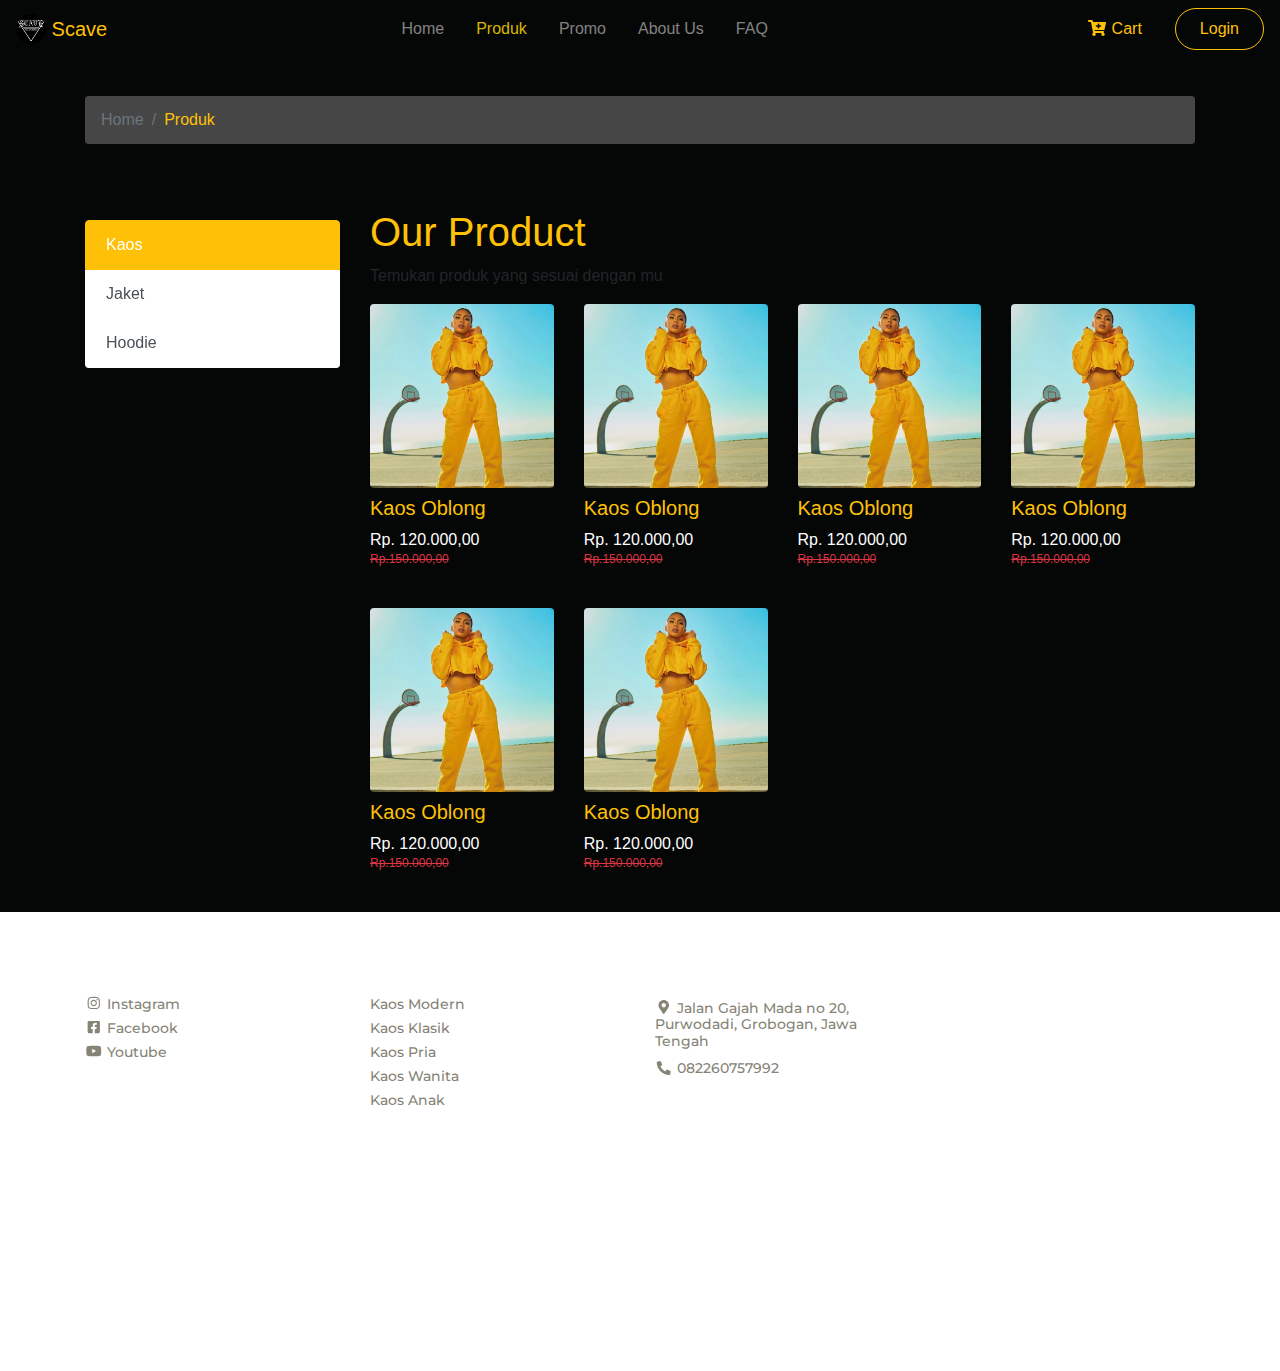
<file: produk.html>
<!DOCTYPE html>
<html lang="en">

<head>
  <meta charset="UTF-8" />
  <meta name="viewport" content="width=device-width, initial-scale=1.0" />
  <title>Toko Online</title>
  <link rel="stylesheet" href="css/bootstrap.min.css" />
  <link rel="stylesheet" href="fontawesome-free/css/all.min.css" />
  <link rel="stylesheet" href="css/main.css" />
  <link
    href="https://fonts.googleapis.com/css2?family=Montserrat:wght@300;500;700&family=Poppins:wght@300;500;600&display=swap"
    rel="stylesheet" />
  <link href="https://fonts.googleapis.com/css2?family=Lora:ital@1&display=swap" rel="stylesheet">
</head>

<body>
  <!-- Navbar -->
  <div class="container">
    <nav class="navbar fixed-top navbar-expand-lg navbar-dark" style="background-color: #050606;">
      <a class="navbar-brand text-warning" href="index.html">
        <img src="image/logo1.png" width="30px" class="rounded-circle d-inline-block align-top" alt="" loading="lazy" />
        Scave
      </a>
      <button class="navbar-toggler" type="button" data-toggle="collapse" data-target="#navbarNavAltMarkup"
        aria-controls="navbarNavAltMarkup" aria-expanded="false" aria-label="Toggle navigation">
        <span class="navbar-toggler-icon"></span>
      </button>
      <div class="collapse navbar-collapse d-lg-flex justify-content-center" id="navbarNavAltMarkup">
        <div class="navbar-nav">
          <a class="nav-item nav-link mr-3" href="index.html">Home <span class="sr-only">(current)</span></a>
          <a class="nav-item nav-link active mr-3" href="produk.html">Produk</a>
          <a class="nav-item nav-link mr-3" href="produk.html">Promo</a>
          <a class="nav-item nav-link mr-3" href="aboutUs.html">About Us</a>
          <a class="nav-item nav-link mr-3" href="faq.html">FAQ</a>
          <a href="" class="d-lg-none btn rounded-pill px-lg-4 py-lg-2 mr-lg-2 text-warning"><i
              class="fas fa-fw fa-cart-plus"></i>
            Cart</a>
          <a href="" class="d-lg-none btn btn-outline-warning rounded-pill px-lg-4 py-lg-2">Login</a>
        </div>
      </div>
      <div class="d-none d-lg-flex justify-content-end">
        <a href="cart.html" class="btn rounded-pill px-lg-4 py-lg-2 mr-lg-2 text-warning"><i
            class="fas fa-fw fa-cart-plus"></i>
          Cart</a>
        <a href="login.html" class="btn btn-outline-warning rounded-pill px-lg-4 py-lg-2">Login</a>
      </div>

    </nav>
  </div>
  <!-- End of Navbar -->
  <section style="background-color: #050606;">
    <div class="container mt-5 pt-5">
      <div class="row">
        <div class="col-12">
          <nav aria-label="breadcrumb">
            <ol class="breadcrumb" style="background-color: #464646;">
              <li class="breadcrumb-item"><a class="text-secondary" href="#">Home</a></li>

              <li class="breadcrumb-item active text-warning" aria-current="page">Produk</li>
            </ol>
          </nav>
          <div class="dropdown d-lg-none">
            <a class="btn btn-warning dropdown-toggle" href="#" role="button" id="dropdownMenuLink"
              data-toggle="dropdown" aria-haspopup="true" aria-expanded="false">
              Category
            </a>

            <div class="dropdown-menu" aria-labelledby="dropdownMenuLink">
              <a class="dropdown-item" href="#">Kaos</a>
              <a class="dropdown-item" href="#">Jaket</a>
              <a class="dropdown-item" href="#">Hoodie</a>
            </div>
          </div>
        </div>
      </div>
      <div class="row navigasi">
        <!-- Navigasi -->
        <div class="col-3 d-none d-lg-block">
          <div class="list-group sticky-top" style="padding-top: 60px;">
            <a href="#" class="list-group-item list-group-item-action active">
              Kaos
            </a>
            <a href="#" class="list-group-item list-group-item-action">Jaket</a>
            <a href="#" class="list-group-item list-group-item-action">Hoodie</a>
          </div>
        </div>
        <!-- Main Category -->
        <div class="col-lg-9 col-12">
          <div class="row">
            <div class="col">
              <h1 class="text-warning pt-5 text-header">Our Product</h1>
              <p class="text-scn">Temukan produk yang sesuai dengan mu</p>
            </div>
          </div>
          <div class="row">
            <div class="col-6 col-lg-3">
              <figure class="figure">
                <div class="produk-img">
                  <img src="image/one.jpg" width="200px" class="figure-img img-fluid rounded" alt="Produk">
                  <a href="" class="d-flex justify-content-center">
                    <img src="image/detail.png" class="align-self-center" alt="">
                  </a>
                </div>
                <figcaption class="figure-caption">
                  <h5 class="text-warning">Kaos Oblong</h5>
                </figcaption>
                <p class="text-white">Rp. 120.000,00 <sup class="text-danger"><strike>Rp.150.000,00</strike></sup></p>
              </figure>
            </div>
            <div class="col-6 col-lg-3">
              <figure class="figure">
                <div class="produk-img">
                  <img src="image/one.jpg" width="200px" class="figure-img img-fluid rounded" alt="Produk">
                  <a href="" class="d-flex justify-content-center">
                    <img src="image/detail.png" class="align-self-center" alt="">
                  </a>
                </div>
                <figcaption class="figure-caption">
                  <h5 class="text-warning">Kaos Oblong</h5>
                </figcaption>
                <p class="text-white">Rp. 120.000,00 <sup class="text-danger"><strike>Rp.150.000,00</strike></sup></p>
              </figure>
            </div>
            <div class="col-6 col-lg-3">
              <figure class="figure">
                <div class="produk-img">
                  <img src="image/one.jpg" width="200px" class="figure-img img-fluid rounded" alt="Produk">
                  <a href="" class="d-flex justify-content-center">
                    <img src="image/detail.png" class="align-self-center" alt="">
                  </a>
                </div>
                <figcaption class="figure-caption">
                  <h5 class="text-warning">Kaos Oblong</h5>
                </figcaption>
                <p class="text-white">Rp. 120.000,00 <sup class="text-danger"><strike>Rp.150.000,00</strike></sup></p>
              </figure>
            </div>
            <div class="col-6 col-lg-3">
              <figure class="figure">
                <div class="produk-img">
                  <img src="image/one.jpg" width="200px" class="figure-img img-fluid rounded" alt="Produk">
                  <a href="" class="d-flex justify-content-center">
                    <img src="image/detail.png" class="align-self-center" alt="">
                  </a>
                </div>
                <figcaption class="figure-caption">
                  <h5 class="text-warning">Kaos Oblong</h5>
                </figcaption>
                <p class="text-white">Rp. 120.000,00 <sup class="text-danger"><strike>Rp.150.000,00</strike></sup></p>
              </figure>
            </div>
            <div class="col-6 col-lg-3">
              <figure class="figure">
                <div class="produk-img">
                  <img src="image/one.jpg" width="200px" class="figure-img img-fluid rounded" alt="Produk">
                  <a href="" class="d-flex justify-content-center">
                    <img src="image/detail.png" class="align-self-center" alt="">
                  </a>
                </div>
                <figcaption class="figure-caption">
                  <h5 class="text-warning">Kaos Oblong</h5>
                </figcaption>
                <p class="text-white">Rp. 120.000,00 <sup class="text-danger"><strike>Rp.150.000,00</strike></sup></p>
              </figure>
            </div>
            <div class="col-6 col-lg-3">
              <figure class="figure">
                <div class="produk-img">
                  <img src="image/one.jpg" width="200px" class="figure-img img-fluid rounded" alt="Produk">
                  <a href="" class="d-flex justify-content-center">
                    <img src="image/detail.png" class="align-self-center" alt="">
                  </a>
                </div>
                <figcaption class="figure-caption">
                  <h5 class="text-warning">Kaos Oblong</h5>
                </figcaption>
                <p class="text-white">Rp. 120.000,00 <sup class="text-danger"><strike>Rp.150.000,00</strike></sup></p>
              </figure>
            </div>
          </div>
        </div>
      </div>
    </div>
  </section>
  <!-- Footer -->
  <footer style="background: url('image/background1.jpg'); background-attachment: fixed;">
    <div class="container py-5">
      <div class="row">
        <div class="col-12 col-lg-3 kontak">
          <h5 class="text-white">Find Us</h5>
          <ul class="list-unstyled">
            <li>
              <a class="text-scn" href=""><i class="fab fa-fw fa-instagram"></i> Instagram</a>
            </li>
            <li>
              <a class="text-scn" href=""><i class="fab fa-fw fa-facebook-square"></i> Facebook</a>
            </li>
            <li>
              <a class="text-scn" href=""><i class="fab fa-fw fa-youtube"></i> Youtube</a>
            </li>
          </ul>
        </div>

        <div class="col-12 col-lg-3 kategori">
          <h5 class="text-white">Our Categories</h5>
          <ul class="list-unstyled">
            <li>
              <a class="text-scn" href="">Kaos Modern</a>
            </li>
            <li>
              <a class="text-scn" href="">Kaos Klasik</a>
            </li>
            <li>
              <a class="text-scn" href="">Kaos Pria</a>
            </li>
            <li>
              <a class="text-scn" href="">Kaos Wanita</a>
            </li>
            <li>
              <a class="text-scn" href="">Kaos Anak</a>
            </li>
          </ul>
        </div>

        <div class="col-12 col-lg-3 alamat">
          <p class="text-white">Contact Us</p>
          <h5 class="text-scn">
            <i class="fas fa-fw fa-map-marker-alt"></i> Jalan Gajah Mada no 20, Purwodadi, Grobogan, Jawa
            Tengah
          </h5>
          <p class="text-scn">
            <i class="fas fa-fw fa-phone-alt"></i> 082260757992
          </p>
        </div>
        <div class="col-sm-12 col-md maps">
          <iframe
            src="https://www.google.com/maps/embed?pb=!1m18!1m12!1m3!1d15837.249462119555!2d110.90949640000001!3d-7.0897429!2m3!1f0!2f0!3f0!3m2!1i1024!2i768!4f13.1!3m3!1m2!1s0x2e70b06e4da11ad9%3A0xe26062937729fd11!2sSMP%20Negeri%201%20Purwodadi!5e0!3m2!1sid!2sid!4v1594673122541!5m2!1sid!2sid"
            width="300" height="300" frameborder="0" style="border:0;" allowfullscreen="" aria-hidden="false"
            tabindex="0"></iframe>
        </div>
      </div>
      <div class="row pt-3">
        <div class="col d-flex justify-content-center">
          <p class="text-white">All Right Reserved @2020 by Toko Online</p>
        </div>
      </div>
    </div>
  </footer>
  <!-- End Of Footer -->
  <script src="js/jquery-3.5.1.min.js"></script>
  <!-- <script src="js/popper.js"></script> -->
  <script src="https://cdn.jsdelivr.net/npm/popper.js@1.16.0/dist/umd/popper.min.js"
    integrity="sha384-Q6E9RHvbIyZFJoft+2mJbHaEWldlvI9IOYy5n3zV9zzTtmI3UksdQRVvoxMfooAo"
    crossorigin="anonymous"></script>
  <script src="fontawesome-free/js/all.min.js"></script>
  <script src="js/bootstrap.min.js"></script>
</body>

</html>
</file>
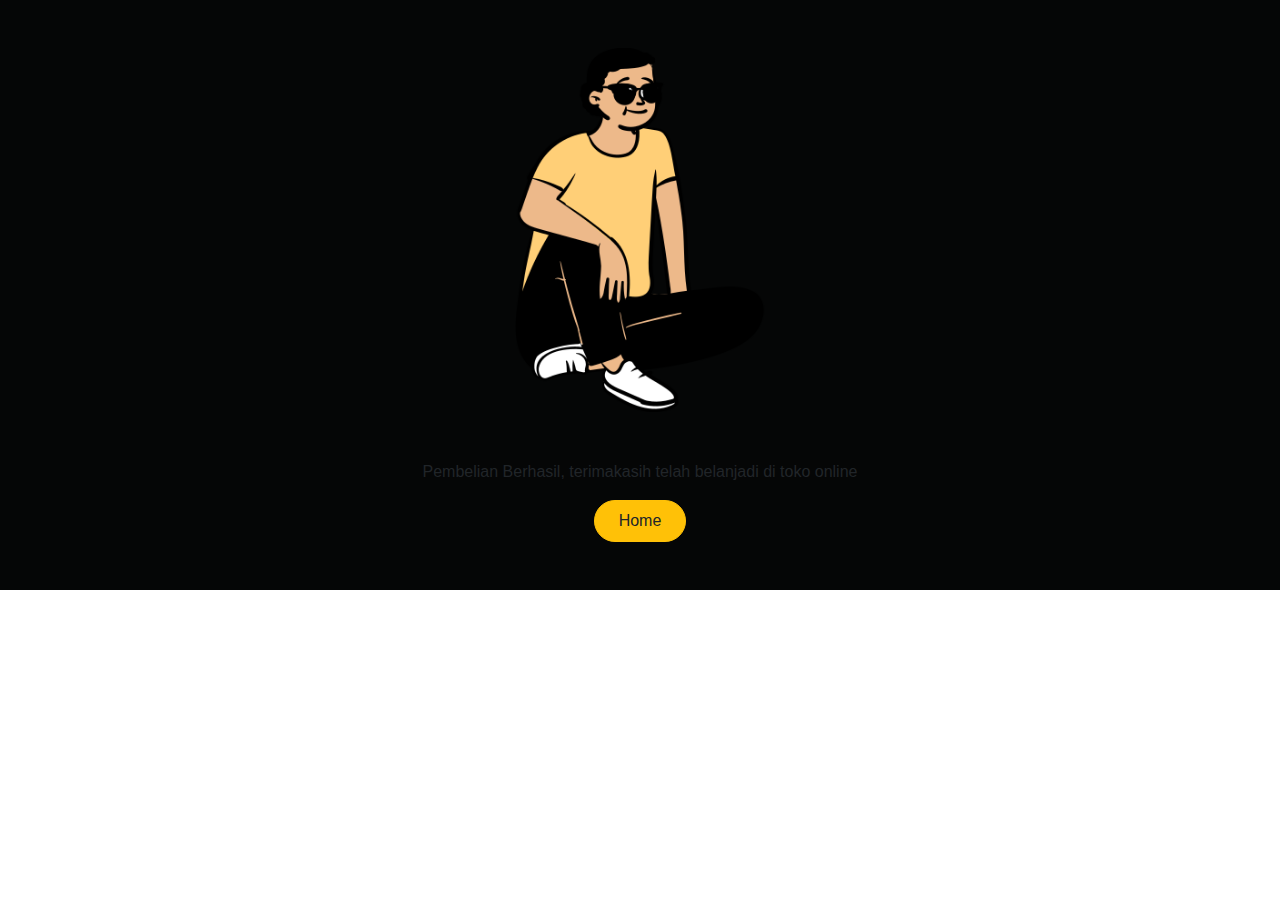
<file: success.html>
<!DOCTYPE html>
<html lang="en">

<head>
    <meta charset="UTF-8" />
    <meta name="viewport" content="width=device-width, initial-scale=1.0" />
    <title>Toko Online</title>
    <link rel="stylesheet" href="css/bootstrap.min.css" />
    <link rel="stylesheet" href="fontawesome-free/css/all.min.css" />
    <link rel="stylesheet" href="css/main.css" />
    <link
        href="https://fonts.googleapis.com/css2?family=Montserrat:wght@300;500;700&family=Poppins:wght@300;500;600&display=swap"
        rel="stylesheet" />
    <link href="https://fonts.googleapis.com/css2?family=Lora:ital@1&display=swap" rel="stylesheet">
</head>

<body>
    <!-- End of Navbar -->
    <section style="background-color: #050606;">
        <div class="container py-5 d-flex justify-content-center">
            <img src="image/seccess.png" width="250px" alt="">
        </div>
        <p class="text-deskripsi text-center">Pembelian Berhasil, terimakasih telah belanjadi di toko online</p>
        <div class="d-flex justify-content-center pb-5">
            <a href="index.html" class="btn btn-warning rounded-pill px-4 py-2">Home</a>
        </div>
    </section>
    <!-- End Of Footer -->
    <script src="js/jquery-3.5.1.min.js"></script>
    <!-- <script src="js/popper.js"></script> -->
    <script src="https://cdn.jsdelivr.net/npm/popper.js@1.16.0/dist/umd/popper.min.js"
        integrity="sha384-Q6E9RHvbIyZFJoft+2mJbHaEWldlvI9IOYy5n3zV9zzTtmI3UksdQRVvoxMfooAo"
        crossorigin="anonymous"></script>
    <script src="fontawesome-free/js/all.min.js"></script>
    <script src="js/bootstrap.min.js"></script>
</body>

</html>
</file>
<file: css/main.css>
nav .navbar-nav a {
  -webkit-transition: all 0.5s ease-in-out;
  transition: all 0.5s ease-in-out;
}

nav .navbar-nav a.active {
  color: #d8b800 !important;
}

nav .navbar-nav a:hover {
  color: #d8b800 !important;
}

.jumbotron .text-header {
  font-family: "Poppins", sans-serif;
  font-weight: 600;
  font-size: 60px;
}

.jumbotron .lead {
  font-family: "Montserrat", sans-serif;
  font-weight: 500;
  font-size: 16px;
  color: #868476;
}

.btn:active {
  -webkit-box-shadow: 0 0 0 0.2rem #d8b800;
          box-shadow: 0 0 0 0.2rem #d8b800;
}

.produk figcaption h5 {
  font-size: 16px;
}

.produk .text-header {
  font-family: "Poppins", sans-serif;
  font-weight: 600;
  font-size: 36px;
}

.produk .text-scn {
  font-family: "Montserrat", sans-serif;
  font-weight: 500;
  font-size: 16px;
  color: #868476;
}

.produk .produk-img {
  position: relative;
}

.produk .produk-img a {
  position: absolute;
  top: 0;
  left: 0;
  right: 0;
  bottom: 0;
  background-color: rgba(0, 0, 0, 0.7);
  opacity: 0;
  -webkit-transition: opacity 0.3s;
  transition: opacity 0.3s;
}

.produk .produk-img:hover a {
  opacity: 1;
}

.pesan .text-header {
  font-family: "Poppins", sans-serif;
  font-weight: 600;
  font-size: 36px;
}

.pesan .text-scn {
  font-family: "Montserrat", sans-serif;
  font-weight: 500;
  font-size: 16px;
  color: #868476;
}

.pesan .produk-img {
  position: relative;
}

.pesan .produk-img a {
  position: absolute;
  top: 0;
  left: 0;
  right: 0;
  bottom: 8px;
  background-color: rgba(0, 0, 0, 0.7);
  opacity: 0;
  -webkit-transition: opacity 0.3s;
  transition: opacity 0.3s;
}

.pesan .produk-img:hover a {
  opacity: 1;
}

.pesan .media-body a:hover {
  text-decoration: none;
}

.testimoni .text-header {
  font-family: "Poppins", sans-serif;
  font-weight: 600;
  font-size: 36px;
}

.testimoni .text-testi {
  font-family: 'Lora', serif;
  font-style: italic;
  font-weight: 400;
  font-size: 36px;
  color: #ffff;
}

.testimoni .text-scn {
  font-family: "Montserrat", sans-serif;
  font-weight: 500;
  font-size: 16px;
  color: #868476;
}

.testimoni .text-bio {
  font-family: "Montserrat", sans-serif;
  font-weight: 500;
  font-size: 14px;
  color: #868476;
}

footer .text-scn {
  font-family: "Montserrat", sans-serif;
  font-weight: 500;
  font-size: 14px;
  color: #868476;
  -webkit-transition: all 0.5s;
  transition: all 0.5s;
}

footer .text-scn:hover {
  text-decoration: none !important;
  color: #d8b800;
}

ol.breadcrumb a {
  -webkit-transition: all 0.5s;
  transition: all 0.5s;
}

ol.breadcrumb a:hover {
  text-decoration: none;
  color: #ffc107 !important;
}

.navigasi a.active {
  background-color: #ffc107;
  border-color: #ffc107;
  color: #ffff;
  -webkit-transition: all 0.3s;
  transition: all 0.3s;
}

.navigasi a.active:hover {
  background-color: #ffd900;
  border-color: #ffd900;
}

.navigasi a {
  background-color: #ffff;
  border-color: #ffffff;
  -webkit-transition: all 0.3s;
  transition: all 0.3s;
}

.navigasi a:hover {
  background-color: #ffc107;
  border-color: #ffc107;
  color: #ffff;
}

.navigasi .produk-img {
  position: relative;
}

.navigasi .produk-img a {
  position: absolute;
  top: 0;
  left: 0;
  right: 0;
  bottom: 8px;
  background-color: rgba(0, 0, 0, 0.7);
  opacity: 0;
  -webkit-transition: opacity 0.3s;
  transition: opacity 0.3s;
}

.navigasi .produk-img:hover a {
  opacity: 1;
}

.cart .text-header {
  font-family: "Poppins", sans-serif;
  font-weight: 600;
  font-size: 36px;
}

.cart .text-subheader {
  font-family: "Poppins", sans-serif;
  font-weight: 600;
  font-size: 24px;
  color: #868476;
}

.cart .produk-img {
  position: relative;
}

.cart .produk-img a {
  position: absolute;
  top: 0;
  left: 0;
  right: 0;
  bottom: 8px;
  background-color: rgba(0, 0, 0, 0.7);
  opacity: 0;
  -webkit-transition: opacity 0.3s;
  transition: opacity 0.3s;
}

.cart .produk-img:hover a {
  opacity: 1;
}

.cart .media-body a:hover {
  text-decoration: none;
}

.serupa .produk-img {
  position: relative;
}

.serupa .produk-img a {
  position: absolute;
  top: 0;
  left: 0;
  right: 0;
  bottom: 8px;
  background-color: rgba(0, 0, 0, 0.7);
  opacity: 0;
  -webkit-transition: opacity 0.3s;
  transition: opacity 0.3s;
}

.serupa .produk-img:hover a {
  opacity: 1;
}

.serupa .media-body a:hover {
  text-decoration: none;
}

.serupa .text-scn {
  font-family: "Montserrat", sans-serif;
  font-weight: 500;
  font-size: 16px;
  color: #868476;
}
/*# sourceMappingURL=main.css.map */
</file>
